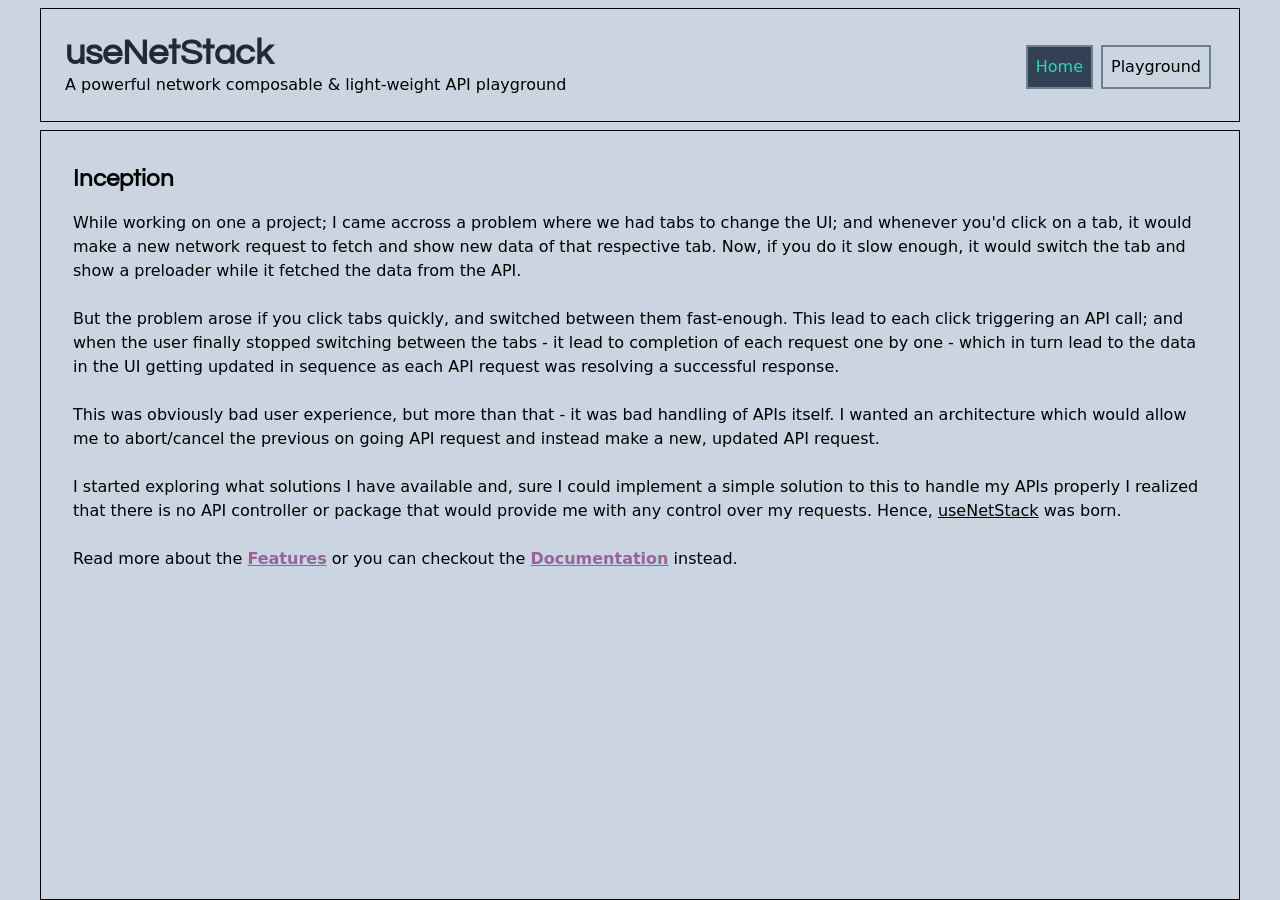
<file: index.html>
<!DOCTYPE html><html  data-capo=""><head><meta charset="utf-8">
<meta name="viewport" content="width=device-width, initial-scale=1">
<style>@import url("https://fonts.googleapis.com/css2?family=Press+Start+2P&family=Questrial&display=swap");.header-text-regular{font-weight:400}.header-text-bold,.header-text-regular{font-family:Questrial,sans-serif;font-style:normal}.header-text-bold{font-weight:800}</style>
<style>*,:after,:before{--tw-border-spacing-x:0;--tw-border-spacing-y:0;--tw-translate-x:0;--tw-translate-y:0;--tw-rotate:0;--tw-skew-x:0;--tw-skew-y:0;--tw-scale-x:1;--tw-scale-y:1;--tw-pan-x: ;--tw-pan-y: ;--tw-pinch-zoom: ;--tw-scroll-snap-strictness:proximity;--tw-gradient-from-position: ;--tw-gradient-via-position: ;--tw-gradient-to-position: ;--tw-ordinal: ;--tw-slashed-zero: ;--tw-numeric-figure: ;--tw-numeric-spacing: ;--tw-numeric-fraction: ;--tw-ring-inset: ;--tw-ring-offset-width:0px;--tw-ring-offset-color:#fff;--tw-ring-color:rgba(59,130,246,.5);--tw-ring-offset-shadow:0 0 #0000;--tw-ring-shadow:0 0 #0000;--tw-shadow:0 0 #0000;--tw-shadow-colored:0 0 #0000;--tw-blur: ;--tw-brightness: ;--tw-contrast: ;--tw-grayscale: ;--tw-hue-rotate: ;--tw-invert: ;--tw-saturate: ;--tw-sepia: ;--tw-drop-shadow: ;--tw-backdrop-blur: ;--tw-backdrop-brightness: ;--tw-backdrop-contrast: ;--tw-backdrop-grayscale: ;--tw-backdrop-hue-rotate: ;--tw-backdrop-invert: ;--tw-backdrop-opacity: ;--tw-backdrop-saturate: ;--tw-backdrop-sepia: ;--tw-contain-size: ;--tw-contain-layout: ;--tw-contain-paint: ;--tw-contain-style: }::backdrop{--tw-border-spacing-x:0;--tw-border-spacing-y:0;--tw-translate-x:0;--tw-translate-y:0;--tw-rotate:0;--tw-skew-x:0;--tw-skew-y:0;--tw-scale-x:1;--tw-scale-y:1;--tw-pan-x: ;--tw-pan-y: ;--tw-pinch-zoom: ;--tw-scroll-snap-strictness:proximity;--tw-gradient-from-position: ;--tw-gradient-via-position: ;--tw-gradient-to-position: ;--tw-ordinal: ;--tw-slashed-zero: ;--tw-numeric-figure: ;--tw-numeric-spacing: ;--tw-numeric-fraction: ;--tw-ring-inset: ;--tw-ring-offset-width:0px;--tw-ring-offset-color:#fff;--tw-ring-color:rgba(59,130,246,.5);--tw-ring-offset-shadow:0 0 #0000;--tw-ring-shadow:0 0 #0000;--tw-shadow:0 0 #0000;--tw-shadow-colored:0 0 #0000;--tw-blur: ;--tw-brightness: ;--tw-contrast: ;--tw-grayscale: ;--tw-hue-rotate: ;--tw-invert: ;--tw-saturate: ;--tw-sepia: ;--tw-drop-shadow: ;--tw-backdrop-blur: ;--tw-backdrop-brightness: ;--tw-backdrop-contrast: ;--tw-backdrop-grayscale: ;--tw-backdrop-hue-rotate: ;--tw-backdrop-invert: ;--tw-backdrop-opacity: ;--tw-backdrop-saturate: ;--tw-backdrop-sepia: ;--tw-contain-size: ;--tw-contain-layout: ;--tw-contain-paint: ;--tw-contain-style: }/*! tailwindcss v3.4.15 | MIT License | https://tailwindcss.com*/*,:after,:before{border:0 solid #e5e7eb;box-sizing:border-box}:after,:before{--tw-content:""}:host,html{line-height:1.5;-webkit-text-size-adjust:100%;font-family:ui-sans-serif,system-ui,sans-serif,Apple Color Emoji,Segoe UI Emoji,Segoe UI Symbol,Noto Color Emoji;font-feature-settings:normal;font-variation-settings:normal;-moz-tab-size:4;-o-tab-size:4;tab-size:4;-webkit-tap-highlight-color:transparent}body{line-height:inherit;margin:0}hr{border-top-width:1px;color:inherit;height:0}abbr:where([title]){-webkit-text-decoration:underline dotted;text-decoration:underline dotted}h1,h2,h3,h4,h5,h6{font-size:inherit;font-weight:inherit}a{color:inherit;text-decoration:inherit}b,strong{font-weight:bolder}code,kbd,pre,samp{font-family:ui-monospace,SFMono-Regular,Menlo,Monaco,Consolas,Liberation Mono,Courier New,monospace;font-feature-settings:normal;font-size:1em;font-variation-settings:normal}small{font-size:80%}sub,sup{font-size:75%;line-height:0;position:relative;vertical-align:baseline}sub{bottom:-.25em}sup{top:-.5em}table{border-collapse:collapse;border-color:inherit;text-indent:0}button,input,optgroup,select,textarea{color:inherit;font-family:inherit;font-feature-settings:inherit;font-size:100%;font-variation-settings:inherit;font-weight:inherit;letter-spacing:inherit;line-height:inherit;margin:0;padding:0}button,select{text-transform:none}button,input:where([type=button]),input:where([type=reset]),input:where([type=submit]){-webkit-appearance:button;background-color:transparent;background-image:none}:-moz-focusring{outline:auto}:-moz-ui-invalid{box-shadow:none}progress{vertical-align:baseline}::-webkit-inner-spin-button,::-webkit-outer-spin-button{height:auto}[type=search]{-webkit-appearance:textfield;outline-offset:-2px}::-webkit-search-decoration{-webkit-appearance:none}::-webkit-file-upload-button{-webkit-appearance:button;font:inherit}summary{display:list-item}blockquote,dd,dl,figure,h1,h2,h3,h4,h5,h6,hr,p,pre{margin:0}fieldset{margin:0}fieldset,legend{padding:0}menu,ol,ul{list-style:none;margin:0;padding:0}dialog{padding:0}textarea{resize:vertical}input::-moz-placeholder,textarea::-moz-placeholder{color:#9ca3af;opacity:1}input::placeholder,textarea::placeholder{color:#9ca3af;opacity:1}[role=button],button{cursor:pointer}:disabled{cursor:default}audio,canvas,embed,iframe,img,object,svg,video{display:block;vertical-align:middle}img,video{height:auto;max-width:100%}[hidden]:where(:not([hidden=until-found])){display:none}.visible{visibility:visible}.absolute{position:absolute}.relative{position:relative}.inset-0{inset:0}.m-1{margin:.25rem}.m-2{margin:.5rem}.mx-auto{margin-left:auto;margin-right:auto}.my-2{margin-bottom:.5rem;margin-top:.5rem}.my-3{margin-bottom:.75rem;margin-top:.75rem}.my-4{margin-bottom:1rem;margin-top:1rem}.mt-2{margin-top:.5rem}.flex{display:flex}.hidden{display:none}.h-\[100vh\],.h-screen{height:100vh}.w-\[100vw\]{width:100vw}.flex-grow{flex-grow:1}.transform{transform:translate(var(--tw-translate-x),var(--tw-translate-y)) rotate(var(--tw-rotate)) skewX(var(--tw-skew-x)) skewY(var(--tw-skew-y)) scaleX(var(--tw-scale-x)) scaleY(var(--tw-scale-y))}.flex-row{flex-direction:row}.flex-col{flex-direction:column}.items-center{align-items:center}.justify-end{justify-content:flex-end}.justify-between{justify-content:space-between}.justify-around{justify-content:space-around}.overflow-hidden{overflow:hidden}.overflow-y-scroll{overflow-y:scroll}.border{border-width:1px}.bg-slate-300{--tw-bg-opacity:1;background-color:rgb(203 213 225/var(--tw-bg-opacity,1))}.bg-slate-700{--tw-bg-opacity:1;background-color:rgb(51 65 85/var(--tw-bg-opacity,1))}.p-2{padding:.5rem}.p-4{padding:1rem}.px-10{padding-left:2.5rem;padding-right:2.5rem}.px-2{padding-left:.5rem;padding-right:.5rem}.py-2{padding-bottom:.5rem;padding-top:.5rem}.py-4{padding-bottom:1rem;padding-top:1rem}.text-center{text-align:center}.text-2xl{font-size:1.5rem;line-height:2rem}.text-3xl{font-size:1.875rem;line-height:2.25rem}.text-4xl{font-size:2.25rem;line-height:2.5rem}.text-xl{font-size:1.25rem;line-height:1.75rem}.font-bold{font-weight:700}.text-gray-800{--tw-text-opacity:1;color:rgb(31 41 55/var(--tw-text-opacity,1))}.text-green-500{--tw-text-opacity:1;color:rgb(34 197 94/var(--tw-text-opacity,1))}.text-teal-400{--tw-text-opacity:1;color:rgb(45 212 191/var(--tw-text-opacity,1))}.underline{text-decoration-line:underline}.transition{transition-duration:.15s;transition-property:color,background-color,border-color,text-decoration-color,fill,stroke,opacity,box-shadow,transform,filter,-webkit-backdrop-filter;transition-property:color,background-color,border-color,text-decoration-color,fill,stroke,opacity,box-shadow,transform,filter,backdrop-filter;transition-property:color,background-color,border-color,text-decoration-color,fill,stroke,opacity,box-shadow,transform,filter,backdrop-filter,-webkit-backdrop-filter;transition-timing-function:cubic-bezier(.4,0,.2,1)}.box{border-width:2px;margin-top:.5rem;--tw-border-opacity:1;border-color:rgb(148 163 184/var(--tw-border-opacity,1))}</style>
<style>.slide-enter-active,.slide-leave-active{transition:transform .5s cubic-bezier(.4,0,.2,1)}.slide-enter{transform:translateX(100%)}.slide-leave-to{transform:translateX(-100%)}.absolute{position:absolute}a{color:#966596;font-weight:600;text-decoration:underline}.button{border:2px solid #708090;cursor:pointer;overflow:hidden;position:relative;transition:color .3s cubic-bezier(.075,.82,.165,1);z-index:1}.button:before{background-color:#708090;content:"";height:100%;left:-100%;position:absolute;top:0;transition:left .5s cubic-bezier(.075,.82,.165,1);width:100%;z-index:0}.button:hover{color:#fff}.button:hover:before{left:0}.button span{position:relative;z-index:2}.button:after{background-color:#343b42;border-radius:50%;content:"";height:0;left:50%;opacity:0;position:absolute;top:50%;transform:translate(-50%,-50%);transition:width .3s ease,height .3s ease,opacity .4s ease;width:0;z-index:1}.button:active:after{height:200%;opacity:1;transition:width .1s ease,height .3s ease,opacity .4s ease;width:200%}</style>
<link rel="stylesheet" href="/_nuxt/playground.C6ZAaHZb.css" crossorigin>
<link rel="modulepreload" crossorigin href="/_payload.js?c3022853-2d2e-43c6-93b1-2b04b8919fe2">
<link rel="modulepreload" as="script" crossorigin href="/_nuxt/4Le3MqYI.js">
<link rel="modulepreload" as="script" crossorigin href="/_nuxt/DKPDM1--.js">
<link rel="modulepreload" as="script" crossorigin href="/_nuxt/i662Mwaw.js">
<link rel="prefetch" as="style" crossorigin href="/_nuxt/useStudio.Tc7-ghOt.css">
<link rel="prefetch" as="script" crossorigin href="/_nuxt/CNNlyvVh.js">
<link rel="prefetch" as="script" crossorigin href="/_nuxt/DYVjhqC0.js">
<link rel="prefetch" as="script" crossorigin href="/_nuxt/Dq77ctFz.js">
<link rel="prefetch" as="script" crossorigin href="/_nuxt/ComjfPp5.js">
<link rel="prefetch" as="script" crossorigin href="/_nuxt/a7t4FtEO.js">
<link rel="prefetch" as="script" crossorigin href="/_nuxt/CcmR72c6.js">
<link rel="prefetch" as="script" crossorigin href="/_nuxt/BHF04Xbj.js"></head><body><div id="__nuxt"><div class="bg-slate-300 h-[100vh] w-[100vw] px-10"><div class="flex flex-col h-screen"><div class="box"><div class="flex flex-row justify-between items-center"><div class="logo p-4"><p class="text-4xl header-text-bold text-gray-800">useNetStack</p><p>A powerful network composable &amp; light-weight API playground</p></div><div class="menu p-4"><ul class="flex flex-row"><!--[--><div><div class="box button p-4 m-1 text-teal-400 bg-slate-700"><span>Home</span></div></div><div><div class="box button p-4 m-1"><span>Playground</span></div></div><!--]--></ul></div></div></div><div class="relative flex-grow overflow-hidden"><div class="box absolute inset-0 overflow-y-scroll"><div class="p-4"><p class="header-text-bold text-2xl p-2"> Inception </p><p class="px-2 py-2"> While working on one a project; I came accross a problem where we had tabs to change the UI; and whenever you&#39;d click on a tab, it would make a new network request to fetch and show new data of that respective tab. Now, if you do it slow enough, it would switch the tab and show a preloader while it fetched the data from the API. <br><br> But the problem arose if you click tabs quickly, and switched between them fast-enough. This lead to each click triggering an API call; and when the user finally stopped switching between the tabs - it lead to completion of each request one by one - which in turn lead to the data in the UI getting updated in sequence as each API request was resolving a successful response. <br><br> This was obviously bad user experience, but more than that - it was bad handling of APIs itself. I wanted an architecture which would allow me to abort/cancel the previous on going API request and instead make a new, updated API request. <br><br> I started exploring what solutions I have available and, sure I could implement a simple solution to this to handle my APIs properly I realized that there is no API controller or package that would provide me with any control over my requests. Hence, <u>useNetStack</u> was born. <br><br> Read more about the <a href="/features">Features</a> or you can checkout the <a href="/documentation">Documentation</a> instead. </p></div></div></div></div></div></div><div id="teleports"></div><script type="module">import p from "/_payload.js?c3022853-2d2e-43c6-93b1-2b04b8919fe2";window.__NUXT__={...p,...((function(a,b,c,d,e,f,g,h,i,j,k,l,m,n,o,p,q,r,s,t,u,v,w,x,y,z,A,B){return {state:{},once:new Set([]),_errors:{},serverRendered:b,path:d,pinia:{},prerenderedAt:1732478359542,config:{public:{mdc:{components:{prose:b,map:{p:e,a:f,blockquote:g,"code-inline":h,code:i,em:j,h1:k,h2:l,h3:m,h4:n,h5:o,h6:p,hr:q,img:r,ul:s,ol:t,li:u,strong:v,table:w,thead:x,tbody:y,td:z,th:A,tr:B}},headings:{anchorLinks:{h1:a,h2:b,h3:b,h4:b,h5:a,h6:a}}},content:{locales:[],defaultLocale:c,integrity:1732478345948,experimental:{stripQueryParameters:a,advanceQuery:a,clientDB:a},respectPathCase:a,api:{baseURL:"\u002Fapi\u002F_content"},navigation:{fields:[]},tags:{p:e,a:f,blockquote:g,"code-inline":h,code:i,em:j,h1:k,h2:l,h3:m,h4:n,h5:o,h6:p,hr:q,img:r,ul:s,ol:t,li:u,strong:v,table:w,thead:x,tbody:y,td:z,th:A,tr:B},highlight:a,wsUrl:c,documentDriven:a,host:c,trailingSlash:a,search:c,contentHead:b,anchorLinks:{depth:4,exclude:[1]}},studio:{apiURL:"https:\u002F\u002Fapi.nuxt.studio",iframeMessagingAllowedOrigins:c}},app:{baseURL:d,buildId:"c3022853-2d2e-43c6-93b1-2b04b8919fe2",buildAssetsDir:"\u002F_nuxt\u002F",cdnURL:c}}}}(false,true,"","\u002F","prose-p","prose-a","prose-blockquote","prose-code-inline","ProseCodeInline","prose-em","prose-h1","prose-h2","prose-h3","prose-h4","prose-h5","prose-h6","prose-hr","prose-img","prose-ul","prose-ol","prose-li","prose-strong","prose-table","prose-thead","prose-tbody","prose-td","prose-th","prose-tr")))}</script>
<script type="module" src="/_nuxt/4Le3MqYI.js" crossorigin></script></body></html>
</file>
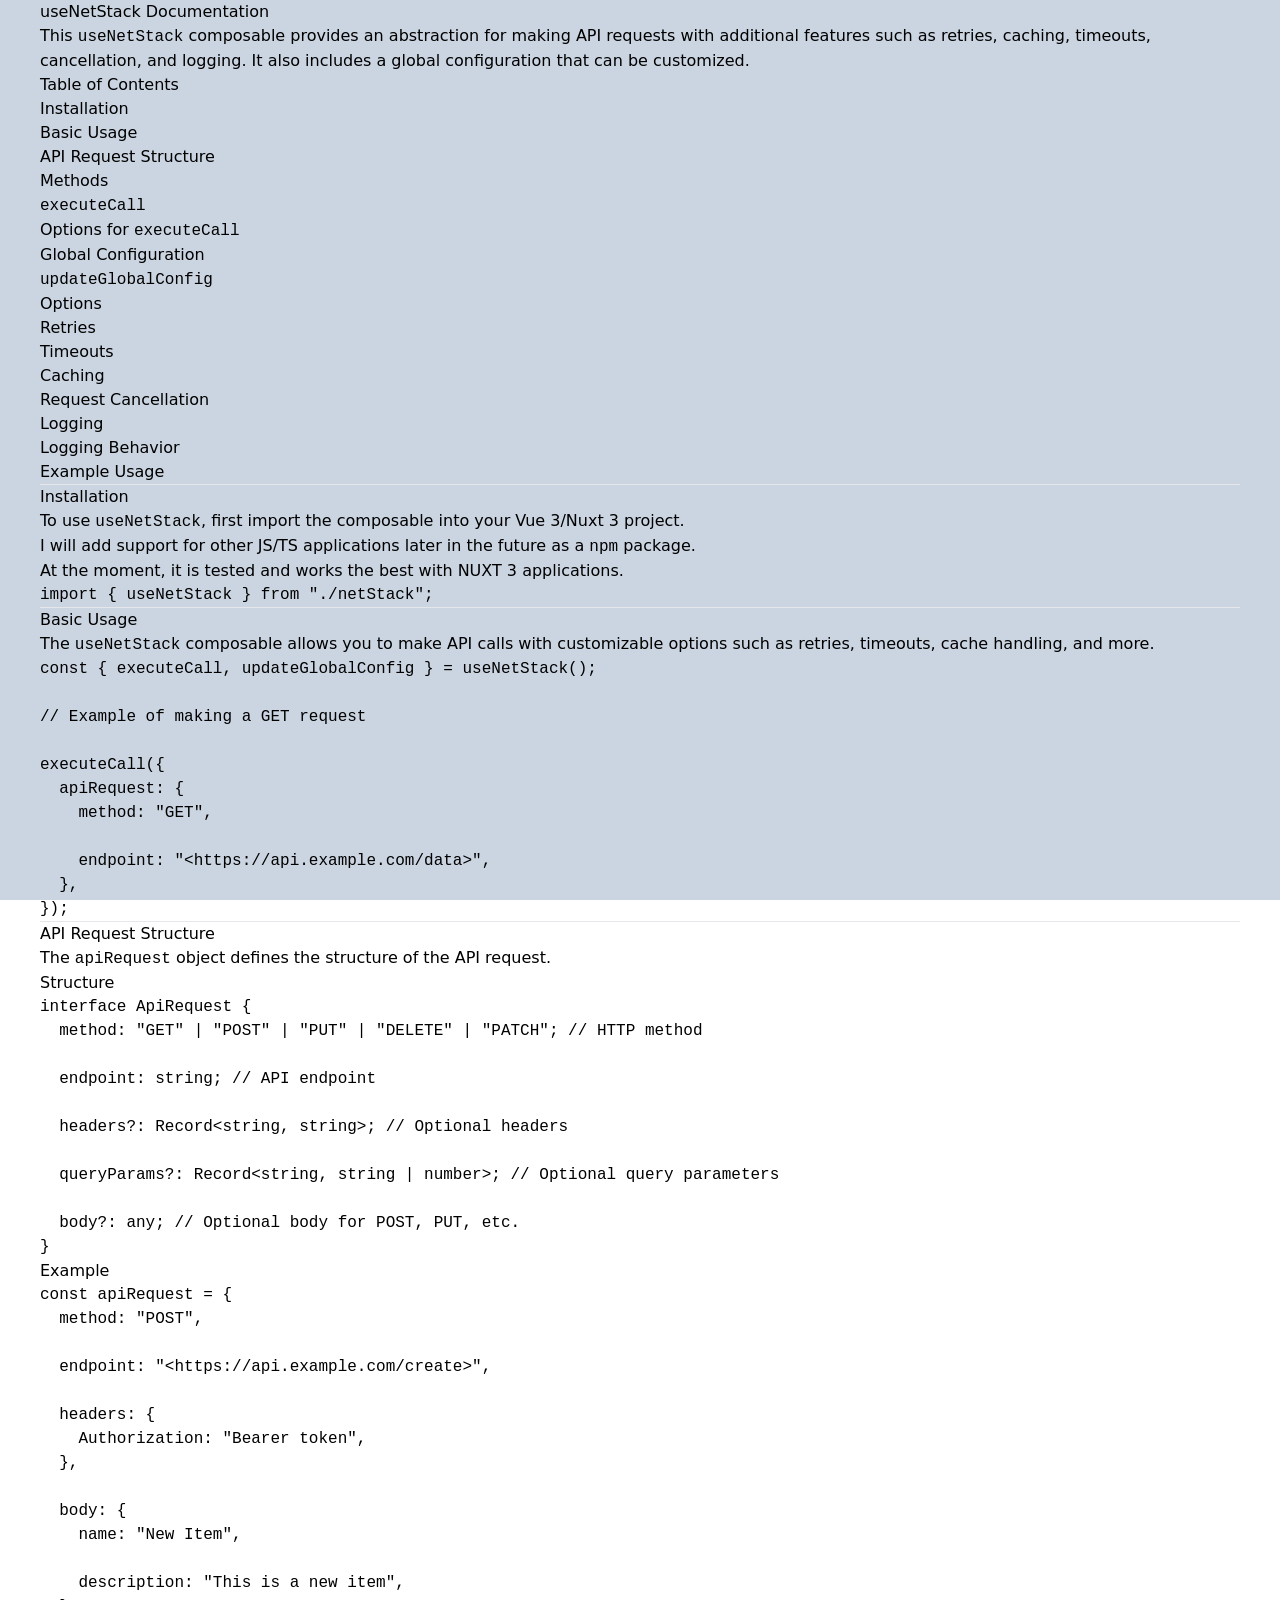
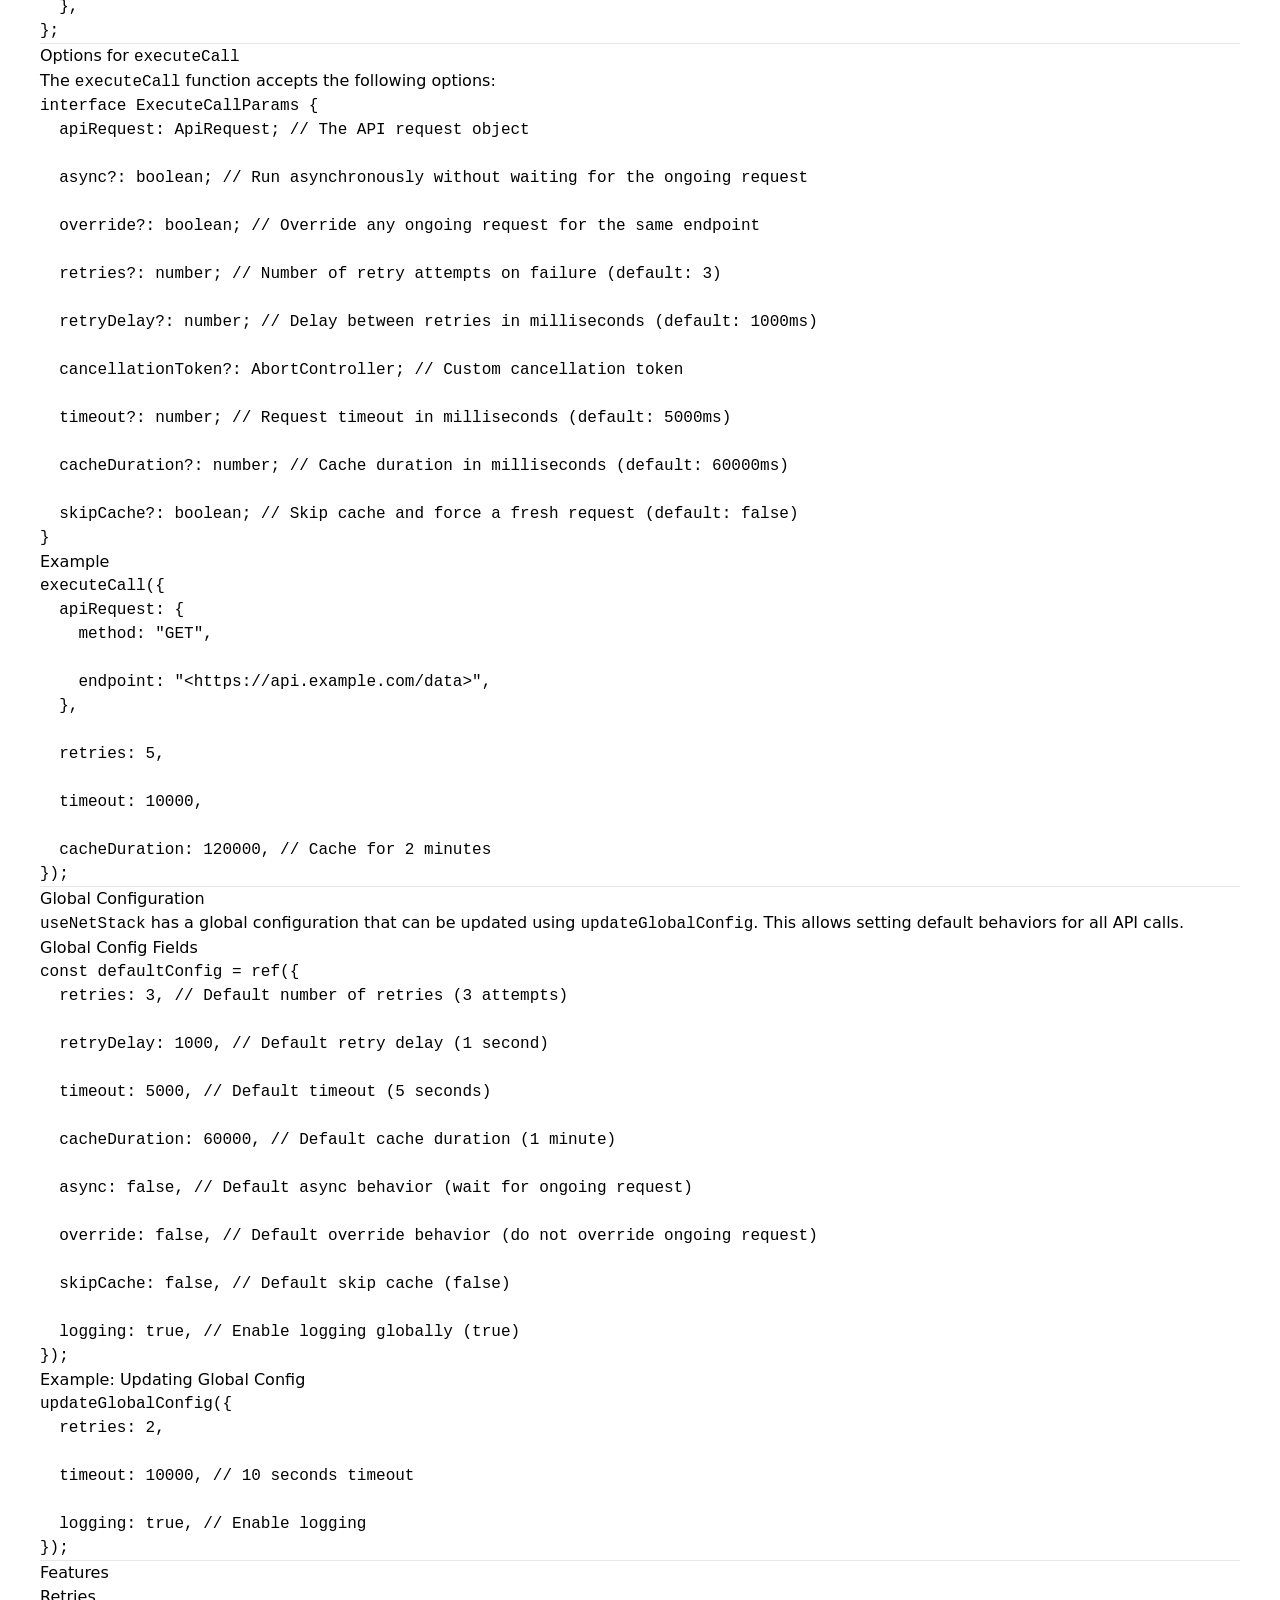
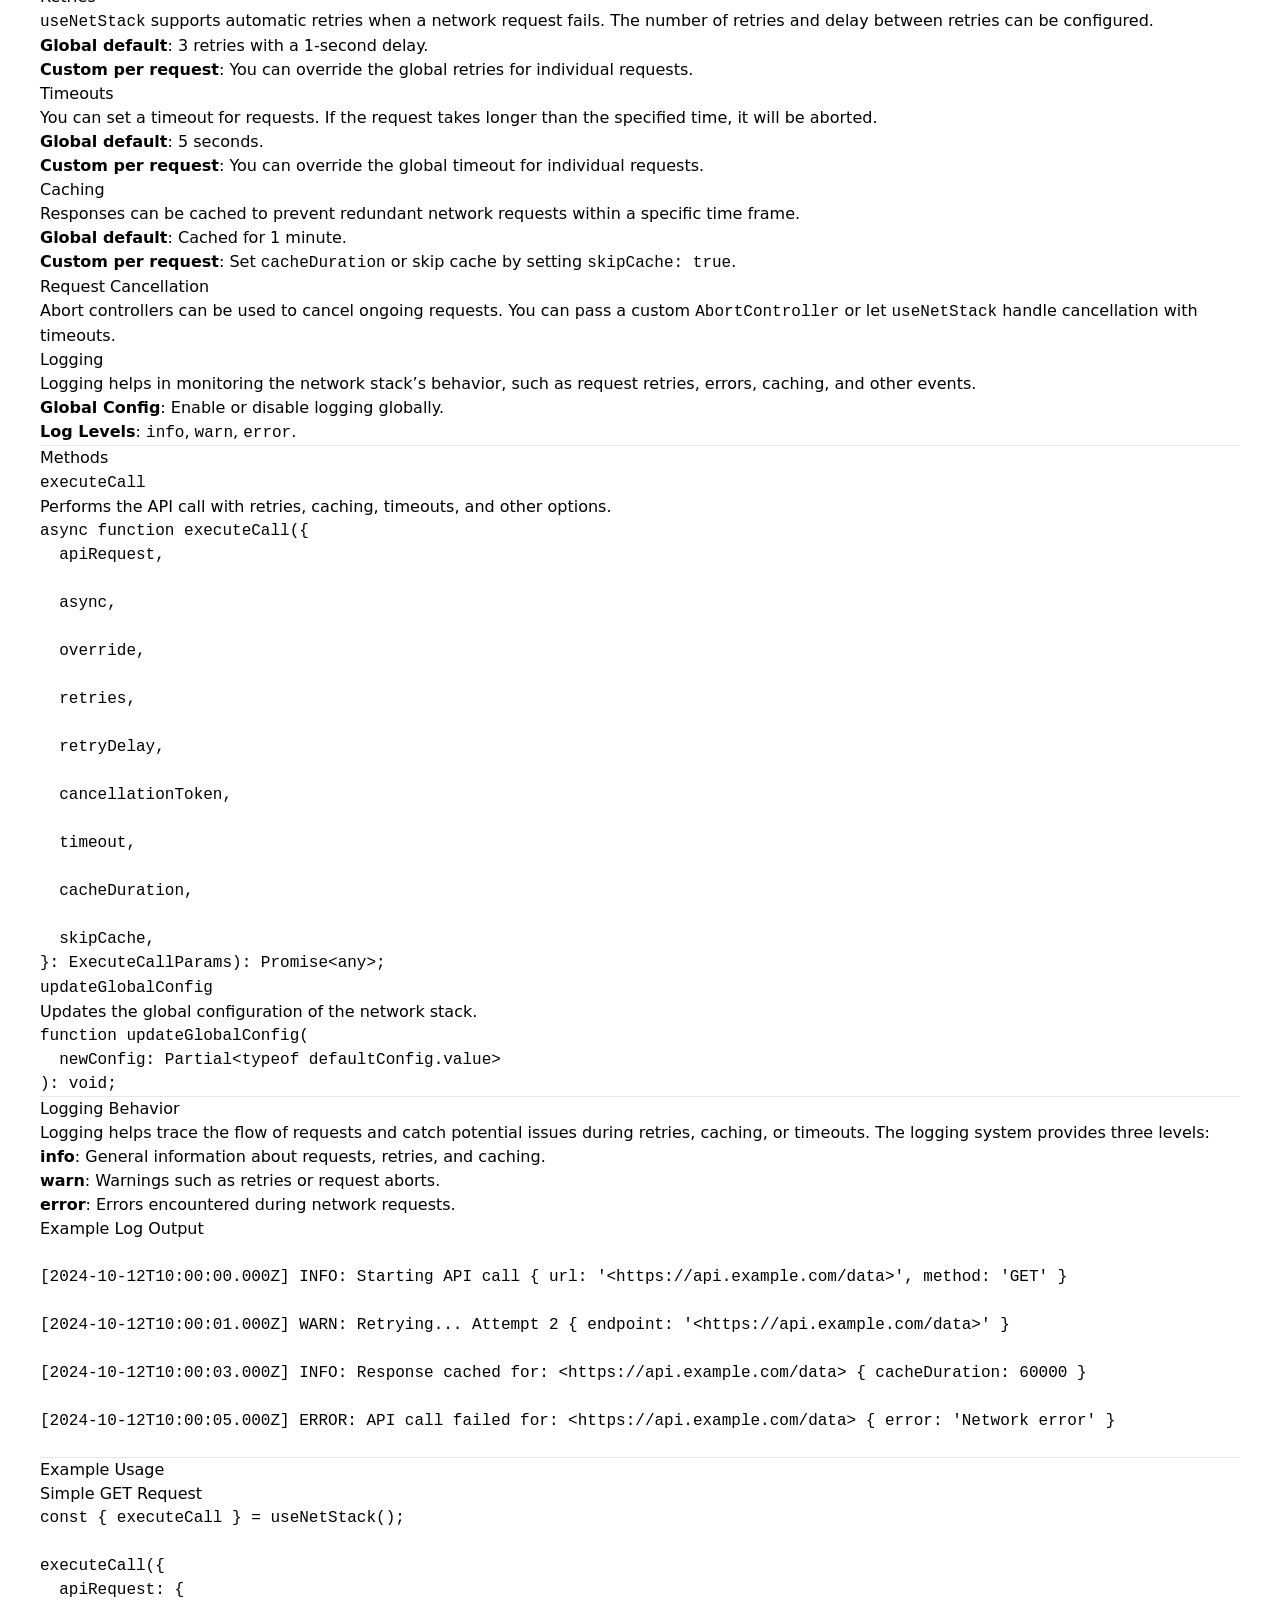
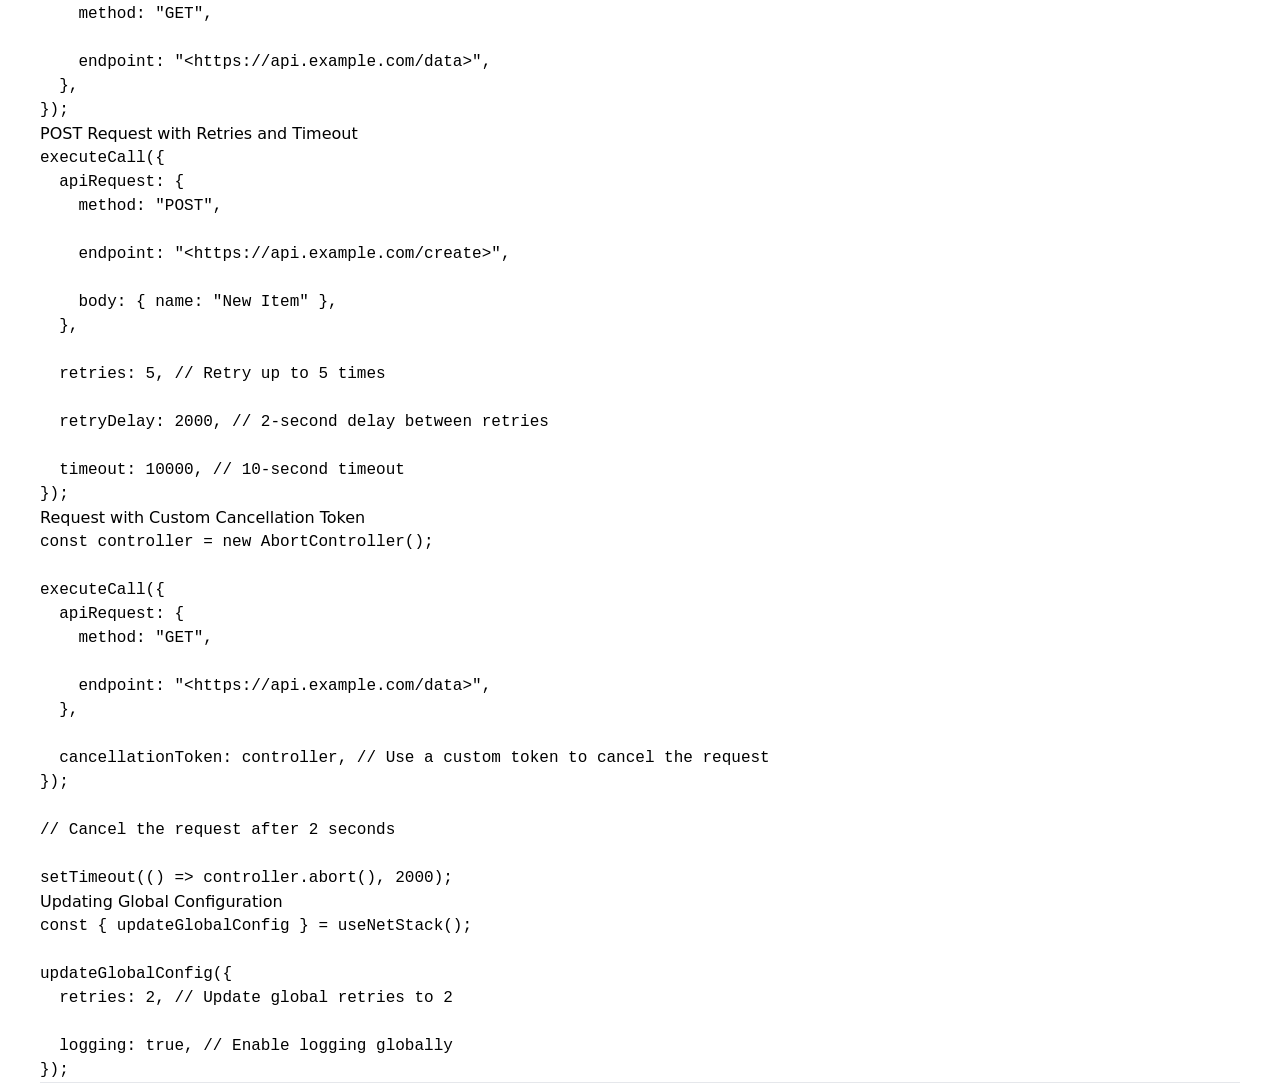
<file: documentation/index.html>
<!DOCTYPE html><html  data-capo=""><head><meta charset="utf-8">
<meta name="viewport" content="width=device-width, initial-scale=1">
<title>useNetStack Documentation</title>
<style>@import url("https://fonts.googleapis.com/css2?family=Press+Start+2P&family=Questrial&display=swap");.header-text-regular{font-weight:400}.header-text-bold,.header-text-regular{font-family:Questrial,sans-serif;font-style:normal}.header-text-bold{font-weight:800}</style>
<style>*,:after,:before{--tw-border-spacing-x:0;--tw-border-spacing-y:0;--tw-translate-x:0;--tw-translate-y:0;--tw-rotate:0;--tw-skew-x:0;--tw-skew-y:0;--tw-scale-x:1;--tw-scale-y:1;--tw-pan-x: ;--tw-pan-y: ;--tw-pinch-zoom: ;--tw-scroll-snap-strictness:proximity;--tw-gradient-from-position: ;--tw-gradient-via-position: ;--tw-gradient-to-position: ;--tw-ordinal: ;--tw-slashed-zero: ;--tw-numeric-figure: ;--tw-numeric-spacing: ;--tw-numeric-fraction: ;--tw-ring-inset: ;--tw-ring-offset-width:0px;--tw-ring-offset-color:#fff;--tw-ring-color:rgba(59,130,246,.5);--tw-ring-offset-shadow:0 0 #0000;--tw-ring-shadow:0 0 #0000;--tw-shadow:0 0 #0000;--tw-shadow-colored:0 0 #0000;--tw-blur: ;--tw-brightness: ;--tw-contrast: ;--tw-grayscale: ;--tw-hue-rotate: ;--tw-invert: ;--tw-saturate: ;--tw-sepia: ;--tw-drop-shadow: ;--tw-backdrop-blur: ;--tw-backdrop-brightness: ;--tw-backdrop-contrast: ;--tw-backdrop-grayscale: ;--tw-backdrop-hue-rotate: ;--tw-backdrop-invert: ;--tw-backdrop-opacity: ;--tw-backdrop-saturate: ;--tw-backdrop-sepia: ;--tw-contain-size: ;--tw-contain-layout: ;--tw-contain-paint: ;--tw-contain-style: }::backdrop{--tw-border-spacing-x:0;--tw-border-spacing-y:0;--tw-translate-x:0;--tw-translate-y:0;--tw-rotate:0;--tw-skew-x:0;--tw-skew-y:0;--tw-scale-x:1;--tw-scale-y:1;--tw-pan-x: ;--tw-pan-y: ;--tw-pinch-zoom: ;--tw-scroll-snap-strictness:proximity;--tw-gradient-from-position: ;--tw-gradient-via-position: ;--tw-gradient-to-position: ;--tw-ordinal: ;--tw-slashed-zero: ;--tw-numeric-figure: ;--tw-numeric-spacing: ;--tw-numeric-fraction: ;--tw-ring-inset: ;--tw-ring-offset-width:0px;--tw-ring-offset-color:#fff;--tw-ring-color:rgba(59,130,246,.5);--tw-ring-offset-shadow:0 0 #0000;--tw-ring-shadow:0 0 #0000;--tw-shadow:0 0 #0000;--tw-shadow-colored:0 0 #0000;--tw-blur: ;--tw-brightness: ;--tw-contrast: ;--tw-grayscale: ;--tw-hue-rotate: ;--tw-invert: ;--tw-saturate: ;--tw-sepia: ;--tw-drop-shadow: ;--tw-backdrop-blur: ;--tw-backdrop-brightness: ;--tw-backdrop-contrast: ;--tw-backdrop-grayscale: ;--tw-backdrop-hue-rotate: ;--tw-backdrop-invert: ;--tw-backdrop-opacity: ;--tw-backdrop-saturate: ;--tw-backdrop-sepia: ;--tw-contain-size: ;--tw-contain-layout: ;--tw-contain-paint: ;--tw-contain-style: }/*! tailwindcss v3.4.15 | MIT License | https://tailwindcss.com*/*,:after,:before{border:0 solid #e5e7eb;box-sizing:border-box}:after,:before{--tw-content:""}:host,html{line-height:1.5;-webkit-text-size-adjust:100%;font-family:ui-sans-serif,system-ui,sans-serif,Apple Color Emoji,Segoe UI Emoji,Segoe UI Symbol,Noto Color Emoji;font-feature-settings:normal;font-variation-settings:normal;-moz-tab-size:4;-o-tab-size:4;tab-size:4;-webkit-tap-highlight-color:transparent}body{line-height:inherit;margin:0}hr{border-top-width:1px;color:inherit;height:0}abbr:where([title]){-webkit-text-decoration:underline dotted;text-decoration:underline dotted}h1,h2,h3,h4,h5,h6{font-size:inherit;font-weight:inherit}a{color:inherit;text-decoration:inherit}b,strong{font-weight:bolder}code,kbd,pre,samp{font-family:ui-monospace,SFMono-Regular,Menlo,Monaco,Consolas,Liberation Mono,Courier New,monospace;font-feature-settings:normal;font-size:1em;font-variation-settings:normal}small{font-size:80%}sub,sup{font-size:75%;line-height:0;position:relative;vertical-align:baseline}sub{bottom:-.25em}sup{top:-.5em}table{border-collapse:collapse;border-color:inherit;text-indent:0}button,input,optgroup,select,textarea{color:inherit;font-family:inherit;font-feature-settings:inherit;font-size:100%;font-variation-settings:inherit;font-weight:inherit;letter-spacing:inherit;line-height:inherit;margin:0;padding:0}button,select{text-transform:none}button,input:where([type=button]),input:where([type=reset]),input:where([type=submit]){-webkit-appearance:button;background-color:transparent;background-image:none}:-moz-focusring{outline:auto}:-moz-ui-invalid{box-shadow:none}progress{vertical-align:baseline}::-webkit-inner-spin-button,::-webkit-outer-spin-button{height:auto}[type=search]{-webkit-appearance:textfield;outline-offset:-2px}::-webkit-search-decoration{-webkit-appearance:none}::-webkit-file-upload-button{-webkit-appearance:button;font:inherit}summary{display:list-item}blockquote,dd,dl,figure,h1,h2,h3,h4,h5,h6,hr,p,pre{margin:0}fieldset{margin:0}fieldset,legend{padding:0}menu,ol,ul{list-style:none;margin:0;padding:0}dialog{padding:0}textarea{resize:vertical}input::-moz-placeholder,textarea::-moz-placeholder{color:#9ca3af;opacity:1}input::placeholder,textarea::placeholder{color:#9ca3af;opacity:1}[role=button],button{cursor:pointer}:disabled{cursor:default}audio,canvas,embed,iframe,img,object,svg,video{display:block;vertical-align:middle}img,video{height:auto;max-width:100%}[hidden]:where(:not([hidden=until-found])){display:none}.visible{visibility:visible}.absolute{position:absolute}.relative{position:relative}.inset-0{inset:0}.m-1{margin:.25rem}.m-2{margin:.5rem}.mx-auto{margin-left:auto;margin-right:auto}.my-2{margin-bottom:.5rem;margin-top:.5rem}.my-3{margin-bottom:.75rem;margin-top:.75rem}.my-4{margin-bottom:1rem;margin-top:1rem}.mt-2{margin-top:.5rem}.flex{display:flex}.hidden{display:none}.h-\[100vh\],.h-screen{height:100vh}.w-\[100vw\]{width:100vw}.flex-grow{flex-grow:1}.transform{transform:translate(var(--tw-translate-x),var(--tw-translate-y)) rotate(var(--tw-rotate)) skewX(var(--tw-skew-x)) skewY(var(--tw-skew-y)) scaleX(var(--tw-scale-x)) scaleY(var(--tw-scale-y))}.flex-row{flex-direction:row}.flex-col{flex-direction:column}.items-center{align-items:center}.justify-end{justify-content:flex-end}.justify-between{justify-content:space-between}.justify-around{justify-content:space-around}.overflow-hidden{overflow:hidden}.overflow-y-scroll{overflow-y:scroll}.border{border-width:1px}.bg-slate-300{--tw-bg-opacity:1;background-color:rgb(203 213 225/var(--tw-bg-opacity,1))}.bg-slate-700{--tw-bg-opacity:1;background-color:rgb(51 65 85/var(--tw-bg-opacity,1))}.p-2{padding:.5rem}.p-4{padding:1rem}.px-10{padding-left:2.5rem;padding-right:2.5rem}.px-2{padding-left:.5rem;padding-right:.5rem}.py-2{padding-bottom:.5rem;padding-top:.5rem}.py-4{padding-bottom:1rem;padding-top:1rem}.text-center{text-align:center}.text-2xl{font-size:1.5rem;line-height:2rem}.text-3xl{font-size:1.875rem;line-height:2.25rem}.text-4xl{font-size:2.25rem;line-height:2.5rem}.text-xl{font-size:1.25rem;line-height:1.75rem}.font-bold{font-weight:700}.text-gray-800{--tw-text-opacity:1;color:rgb(31 41 55/var(--tw-text-opacity,1))}.text-green-500{--tw-text-opacity:1;color:rgb(34 197 94/var(--tw-text-opacity,1))}.text-teal-400{--tw-text-opacity:1;color:rgb(45 212 191/var(--tw-text-opacity,1))}.underline{text-decoration-line:underline}.transition{transition-duration:.15s;transition-property:color,background-color,border-color,text-decoration-color,fill,stroke,opacity,box-shadow,transform,filter,-webkit-backdrop-filter;transition-property:color,background-color,border-color,text-decoration-color,fill,stroke,opacity,box-shadow,transform,filter,backdrop-filter;transition-property:color,background-color,border-color,text-decoration-color,fill,stroke,opacity,box-shadow,transform,filter,backdrop-filter,-webkit-backdrop-filter;transition-timing-function:cubic-bezier(.4,0,.2,1)}.box{border-width:2px;margin-top:.5rem;--tw-border-opacity:1;border-color:rgb(148 163 184/var(--tw-border-opacity,1))}</style>
<style>pre code .line{display:block;min-height:1rem}</style>
<link rel="stylesheet" href="/_nuxt/ProsePre.B_fgAJq0.css" crossorigin>
<link rel="modulepreload" crossorigin href="/documentation/_payload.js?c3022853-2d2e-43c6-93b1-2b04b8919fe2">
<link rel="modulepreload" as="script" crossorigin href="/_nuxt/4Le3MqYI.js">
<link rel="modulepreload" as="script" crossorigin href="/_nuxt/C0YauKvu.js">
<link rel="modulepreload" as="script" crossorigin href="/_nuxt/h8kdQ7O0.js">
<link rel="modulepreload" as="script" crossorigin href="/_nuxt/cLtFlvl6.js">
<link rel="modulepreload" as="script" crossorigin href="/_nuxt/BZzvLFwf.js">
<link rel="modulepreload" as="script" crossorigin href="/_nuxt/C-v3KzvZ.js">
<link rel="modulepreload" as="script" crossorigin href="/_nuxt/CxYJgpPD.js">
<link rel="modulepreload" as="script" crossorigin href="/_nuxt/Dq77ctFz.js">
<link rel="modulepreload" as="script" crossorigin href="/_nuxt/ufJxZm_f.js">
<link rel="modulepreload" as="script" crossorigin href="/_nuxt/Cwe3v4o-.js">
<link rel="modulepreload" as="script" crossorigin href="/_nuxt/DYVjhqC0.js">
<link rel="modulepreload" as="script" crossorigin href="/_nuxt/CcmR72c6.js">
<link rel="modulepreload" as="script" crossorigin href="/_nuxt/Bq1H1Gj5.js">
<link rel="modulepreload" as="script" crossorigin href="/_nuxt/DJbBlV_F.js">
<link rel="modulepreload" as="script" crossorigin href="/_nuxt/DRvaCdeu.js">
<link rel="modulepreload" as="script" crossorigin href="/_nuxt/DoRmpYvs.js">
<link rel="modulepreload" as="script" crossorigin href="/_nuxt/BpQ-l4Z5.js">
<link rel="modulepreload" as="script" crossorigin href="/_nuxt/Dv0AbHYY.js">
<link rel="modulepreload" as="script" crossorigin href="/_nuxt/CsshIxlx.js">
<link rel="modulepreload" as="script" crossorigin href="/_nuxt/CwV4vh7m.js">
<link rel="modulepreload" as="script" crossorigin href="/_nuxt/a7t4FtEO.js">
<link rel="modulepreload" as="script" crossorigin href="/_nuxt/DMGLFR5Z.js">
<link rel="modulepreload" as="script" crossorigin href="/_nuxt/CRRDVPXS.js">
<link rel="modulepreload" as="script" crossorigin href="/_nuxt/TR09av1x.js">
<link rel="modulepreload" as="script" crossorigin href="/_nuxt/DZ0rUloS.js">
<link rel="modulepreload" as="script" crossorigin href="/_nuxt/BybjtbRM.js">
<link rel="modulepreload" as="script" crossorigin href="/_nuxt/Bd7QprEt.js">
<link rel="prefetch" as="style" crossorigin href="/_nuxt/useStudio.Tc7-ghOt.css">
<link rel="prefetch" as="script" crossorigin href="/_nuxt/CNNlyvVh.js">
<link rel="prefetch" as="script" crossorigin href="/_nuxt/ComjfPp5.js">
<link rel="prefetch" as="script" crossorigin href="/_nuxt/BHF04Xbj.js">
<meta property="og:title" content="useNetStack Documentation">
<meta name="description" content="This useNetStack composable provides an abstraction for making API requests with additional features such as retries, caching, timeouts, cancellation, and logging. It also includes a global configuration that can be customized.">
<meta property="og:description" content="This useNetStack composable provides an abstraction for making API requests with additional features such as retries, caching, timeouts, cancellation, and logging. It also includes a global configuration that can be customized."></head><body><div id="__nuxt"><div class="bg-slate-300 h-[100vh] w-[100vw] px-10"><main><!--[--><div><h1 id="usenetstack-documentation"><!--[-->useNetStack Documentation<!--]--></h1><p><!--[-->This <code class=""><!--[-->useNetStack<!--]--></code> composable provides an abstraction for making API requests with additional features such as retries, caching, timeouts, cancellation, and logging. It also includes a global configuration that can be customized.<!--]--></p><h2 id="table-of-contents"><a href="#table-of-contents"><!--[-->Table of Contents<!--]--></a></h2><ul><!--[--><li><!--[--><a aria-current="page" href="/documentation#installation" class="router-link-active router-link-exact-active"><!--[-->Installation<!--]--></a><!--]--></li><li><!--[--><a aria-current="page" href="/documentation#basic-usage" class="router-link-active router-link-exact-active"><!--[-->Basic Usage<!--]--></a><!--]--></li><li><!--[--><a aria-current="page" href="/documentation#api-request-structure" class="router-link-active router-link-exact-active"><!--[-->API Request Structure<!--]--></a><ul><!--[--><li><!--[--><a aria-current="page" href="/documentation#methods" class="router-link-active router-link-exact-active"><!--[-->Methods<!--]--></a><!--]--></li><!--]--></ul><!--]--></li><li><!--[--><a aria-current="page" href="/documentation#executecall" class="router-link-active router-link-exact-active"><!--[--><code class=""><!--[-->executeCall<!--]--></code><!--]--></a><ul><!--[--><li><!--[--><a aria-current="page" href="/documentation#options-for-executecall" class="router-link-active router-link-exact-active"><!--[-->Options for <code class=""><!--[-->executeCall<!--]--></code><!--]--></a><!--]--></li><!--]--></ul><!--]--></li><li><!--[--><a aria-current="page" href="/documentation#global-configuration" class="router-link-active router-link-exact-active"><!--[-->Global Configuration<!--]--></a><ul><!--[--><li><!--[--><a aria-current="page" href="/documentation#updateglobalconfig" class="router-link-active router-link-exact-active"><!--[--><code class=""><!--[-->updateGlobalConfig<!--]--></code><!--]--></a><!--]--></li><!--]--></ul><!--]--></li><li><!--[--><a aria-current="page" href="/documentation#features" class="router-link-active router-link-exact-active"><!--[-->Options<!--]--></a><ul><!--[--><li><!--[--><a aria-current="page" href="/documentation#retries" class="router-link-active router-link-exact-active"><!--[-->Retries<!--]--></a><!--]--></li><li><!--[--><a aria-current="page" href="/documentation#timeouts" class="router-link-active router-link-exact-active"><!--[-->Timeouts<!--]--></a><!--]--></li><li><!--[--><a aria-current="page" href="/documentation#caching" class="router-link-active router-link-exact-active"><!--[-->Caching<!--]--></a><!--]--></li><li><!--[--><a aria-current="page" href="/documentation#request-cancellation" class="router-link-active router-link-exact-active"><!--[-->Request Cancellation<!--]--></a><!--]--></li><li><!--[--><a aria-current="page" href="/documentation#logging" class="router-link-active router-link-exact-active"><!--[-->Logging<!--]--></a><ul><!--[--><li><!--[--><a aria-current="page" href="/documentation#logging-behavior" class="router-link-active router-link-exact-active"><!--[-->Logging Behavior<!--]--></a><!--]--></li><!--]--></ul><!--]--></li><!--]--></ul><!--]--></li><li><!--[--><a aria-current="page" href="/documentation#example-usage" class="router-link-active router-link-exact-active"><!--[-->Example Usage<!--]--></a><!--]--></li><!--]--></ul><hr><h2 id="installation"><a href="#installation"><!--[-->Installation<!--]--></a></h2><p><!--[-->To use <code class=""><!--[-->useNetStack<!--]--></code>, first import the composable into your Vue 3/Nuxt 3 project.<!--]--></p><p><!--[-->I will add support for other JS/TS applications later in the future as a <code class=""><!--[-->npm<!--]--></code> package.<!--]--></p><p><!--[-->At the moment, it is tested and works the best with NUXT 3 applications.<!--]--></p><!--[--><pre class="language-ts" style=""><!--[--><code>import { useNetStack } from &quot;./netStack&quot;;
</code><!--]--></pre><!--]--><hr><h2 id="basic-usage"><a href="#basic-usage"><!--[-->Basic Usage<!--]--></a></h2><p><!--[-->The <code class=""><!--[-->useNetStack<!--]--></code> composable allows you to make API calls with customizable options such as retries, timeouts, cache handling, and more.<!--]--></p><!--[--><pre class="language-ts" style=""><!--[--><code>const { executeCall, updateGlobalConfig } = useNetStack();

// Example of making a GET request

executeCall({
  apiRequest: {
    method: &quot;GET&quot;,

    endpoint: &quot;&lt;https://api.example.com/data&gt;&quot;,
  },
});
</code><!--]--></pre><!--]--><hr><h2 id="api-request-structure"><a href="#api-request-structure"><!--[-->API Request Structure<!--]--></a></h2><p><!--[-->The <code class=""><!--[-->apiRequest<!--]--></code> object defines the structure of the API request.<!--]--></p><h3 id="structure"><a href="#structure"><!--[-->Structure<!--]--></a></h3><!--[--><pre class="language-ts" style=""><!--[--><code>interface ApiRequest {
  method: &quot;GET&quot; | &quot;POST&quot; | &quot;PUT&quot; | &quot;DELETE&quot; | &quot;PATCH&quot;; // HTTP method

  endpoint: string; // API endpoint

  headers?: Record&lt;string, string&gt;; // Optional headers

  queryParams?: Record&lt;string, string | number&gt;; // Optional query parameters

  body?: any; // Optional body for POST, PUT, etc.
}
</code><!--]--></pre><!--]--><h3 id="example"><a href="#example"><!--[-->Example<!--]--></a></h3><!--[--><pre class="language-ts" style=""><!--[--><code>const apiRequest = {
  method: &quot;POST&quot;,

  endpoint: &quot;&lt;https://api.example.com/create&gt;&quot;,

  headers: {
    Authorization: &quot;Bearer token&quot;,
  },

  body: {
    name: &quot;New Item&quot;,

    description: &quot;This is a new item&quot;,
  },
};
</code><!--]--></pre><!--]--><hr><h2 id="options-for-executecall"><a href="#options-for-executecall"><!--[-->Options for <code class=""><!--[-->executeCall<!--]--></code><!--]--></a></h2><p><!--[-->The <code class=""><!--[-->executeCall<!--]--></code> function accepts the following options:<!--]--></p><!--[--><pre class="language-ts" style=""><!--[--><code>interface ExecuteCallParams {
  apiRequest: ApiRequest; // The API request object

  async?: boolean; // Run asynchronously without waiting for the ongoing request

  override?: boolean; // Override any ongoing request for the same endpoint

  retries?: number; // Number of retry attempts on failure (default: 3)

  retryDelay?: number; // Delay between retries in milliseconds (default: 1000ms)

  cancellationToken?: AbortController; // Custom cancellation token

  timeout?: number; // Request timeout in milliseconds (default: 5000ms)

  cacheDuration?: number; // Cache duration in milliseconds (default: 60000ms)

  skipCache?: boolean; // Skip cache and force a fresh request (default: false)
}
</code><!--]--></pre><!--]--><h3 id="example-1"><a href="#example-1"><!--[-->Example<!--]--></a></h3><!--[--><pre class="language-ts" style=""><!--[--><code>executeCall({
  apiRequest: {
    method: &quot;GET&quot;,

    endpoint: &quot;&lt;https://api.example.com/data&gt;&quot;,
  },

  retries: 5,

  timeout: 10000,

  cacheDuration: 120000, // Cache for 2 minutes
});
</code><!--]--></pre><!--]--><hr><h2 id="global-configuration"><a href="#global-configuration"><!--[-->Global Configuration<!--]--></a></h2><p><!--[--><code class=""><!--[-->useNetStack<!--]--></code> has a global configuration that can be updated using <code class=""><!--[-->updateGlobalConfig<!--]--></code>. This allows setting default behaviors for all API calls.<!--]--></p><h3 id="global-config-fields"><a href="#global-config-fields"><!--[-->Global Config Fields<!--]--></a></h3><!--[--><pre class="language-ts" style=""><!--[--><code>const defaultConfig = ref({
  retries: 3, // Default number of retries (3 attempts)

  retryDelay: 1000, // Default retry delay (1 second)

  timeout: 5000, // Default timeout (5 seconds)

  cacheDuration: 60000, // Default cache duration (1 minute)

  async: false, // Default async behavior (wait for ongoing request)

  override: false, // Default override behavior (do not override ongoing request)

  skipCache: false, // Default skip cache (false)

  logging: true, // Enable logging globally (true)
});
</code><!--]--></pre><!--]--><h3 id="example-updating-global-config"><a href="#example-updating-global-config"><!--[-->Example: Updating Global Config<!--]--></a></h3><!--[--><pre class="language-ts" style=""><!--[--><code>updateGlobalConfig({
  retries: 2,

  timeout: 10000, // 10 seconds timeout

  logging: true, // Enable logging
});
</code><!--]--></pre><!--]--><hr><h2 id="features"><a href="#features"><!--[-->Features<!--]--></a></h2><h3 id="retries"><a href="#retries"><!--[-->Retries<!--]--></a></h3><p><!--[--><code class=""><!--[-->useNetStack<!--]--></code> supports automatic retries when a network request fails. The number of retries and delay between retries can be configured.<!--]--></p><ul><!--[--><li><!--[--><strong><!--[-->Global default<!--]--></strong>: 3 retries with a 1-second delay.<!--]--></li><li><!--[--><strong><!--[-->Custom per request<!--]--></strong>: You can override the global retries for individual requests.<!--]--></li><!--]--></ul><h3 id="timeouts"><a href="#timeouts"><!--[-->Timeouts<!--]--></a></h3><p><!--[-->You can set a timeout for requests. If the request takes longer than the specified time, it will be aborted.<!--]--></p><ul><!--[--><li><!--[--><strong><!--[-->Global default<!--]--></strong>: 5 seconds.<!--]--></li><li><!--[--><strong><!--[-->Custom per request<!--]--></strong>: You can override the global timeout for individual requests.<!--]--></li><!--]--></ul><h3 id="caching"><a href="#caching"><!--[-->Caching<!--]--></a></h3><p><!--[-->Responses can be cached to prevent redundant network requests within a specific time frame.<!--]--></p><ul><!--[--><li><!--[--><strong><!--[-->Global default<!--]--></strong>: Cached for 1 minute.<!--]--></li><li><!--[--><strong><!--[-->Custom per request<!--]--></strong>: Set <code class=""><!--[-->cacheDuration<!--]--></code> or skip cache by setting <code class=""><!--[-->skipCache: true<!--]--></code>.<!--]--></li><!--]--></ul><h3 id="request-cancellation"><a href="#request-cancellation"><!--[-->Request Cancellation<!--]--></a></h3><p><!--[-->Abort controllers can be used to cancel ongoing requests. You can pass a custom <code class=""><!--[-->AbortController<!--]--></code> or let <code class=""><!--[-->useNetStack<!--]--></code> handle cancellation with timeouts.<!--]--></p><h3 id="logging"><a href="#logging"><!--[-->Logging<!--]--></a></h3><p><!--[-->Logging helps in monitoring the network stack’s behavior, such as request retries, errors, caching, and other events.<!--]--></p><ul><!--[--><li><!--[--><strong><!--[-->Global Config<!--]--></strong>: Enable or disable logging globally.<!--]--></li><li><!--[--><strong><!--[-->Log Levels<!--]--></strong>: <code class=""><!--[-->info<!--]--></code>, <code class=""><!--[-->warn<!--]--></code>, <code class=""><!--[-->error<!--]--></code>.<!--]--></li><!--]--></ul><hr><h2 id="methods"><a href="#methods"><!--[-->Methods<!--]--></a></h2><h3 id="executecall"><a href="#executecall"><!--[--><code class=""><!--[-->executeCall<!--]--></code><!--]--></a></h3><p><!--[-->Performs the API call with retries, caching, timeouts, and other options.<!--]--></p><!--[--><pre class="language-ts" style=""><!--[--><code>async function executeCall({
  apiRequest,

  async,

  override,

  retries,

  retryDelay,

  cancellationToken,

  timeout,

  cacheDuration,

  skipCache,
}: ExecuteCallParams): Promise&lt;any&gt;;
</code><!--]--></pre><!--]--><h3 id="updateglobalconfig"><a href="#updateglobalconfig"><!--[--><code class=""><!--[-->updateGlobalConfig<!--]--></code><!--]--></a></h3><p><!--[-->Updates the global configuration of the network stack.<!--]--></p><!--[--><pre class="language-ts" style=""><!--[--><code>function updateGlobalConfig(
  newConfig: Partial&lt;typeof defaultConfig.value&gt;
): void;
</code><!--]--></pre><!--]--><hr><h2 id="logging-behavior"><a href="#logging-behavior"><!--[-->Logging Behavior<!--]--></a></h2><p><!--[-->Logging helps trace the flow of requests and catch potential issues during retries, caching, or timeouts. The logging system provides three levels:<!--]--></p><ul><!--[--><li><!--[--><strong><!--[-->info<!--]--></strong>: General information about requests, retries, and caching.<!--]--></li><li><!--[--><strong><!--[-->warn<!--]--></strong>: Warnings such as retries or request aborts.<!--]--></li><li><!--[--><strong><!--[-->error<!--]--></strong>: Errors encountered during network requests.<!--]--></li><!--]--></ul><h3 id="example-log-output"><a href="#example-log-output"><!--[-->Example Log Output<!--]--></a></h3><!--[--><pre class="language-log" style=""><!--[--><code>
[2024-10-12T10:00:00.000Z] INFO: Starting API call { url: &#39;&lt;https://api.example.com/data&gt;&#39;, method: &#39;GET&#39; }

[2024-10-12T10:00:01.000Z] WARN: Retrying... Attempt 2 { endpoint: &#39;&lt;https://api.example.com/data&gt;&#39; }

[2024-10-12T10:00:03.000Z] INFO: Response cached for: &lt;https://api.example.com/data&gt; { cacheDuration: 60000 }

[2024-10-12T10:00:05.000Z] ERROR: API call failed for: &lt;https://api.example.com/data&gt; { error: &#39;Network error&#39; }

</code><!--]--></pre><!--]--><hr><h2 id="example-usage"><a href="#example-usage"><!--[-->Example Usage<!--]--></a></h2><h3 id="simple-get-request"><a href="#simple-get-request"><!--[-->Simple GET Request<!--]--></a></h3><!--[--><pre class="language-ts" style=""><!--[--><code>const { executeCall } = useNetStack();

executeCall({
  apiRequest: {
    method: &quot;GET&quot;,

    endpoint: &quot;&lt;https://api.example.com/data&gt;&quot;,
  },
});
</code><!--]--></pre><!--]--><h3 id="post-request-with-retries-and-timeout"><a href="#post-request-with-retries-and-timeout"><!--[-->POST Request with Retries and Timeout<!--]--></a></h3><!--[--><pre class="language-ts" style=""><!--[--><code>executeCall({
  apiRequest: {
    method: &quot;POST&quot;,

    endpoint: &quot;&lt;https://api.example.com/create&gt;&quot;,

    body: { name: &quot;New Item&quot; },
  },

  retries: 5, // Retry up to 5 times

  retryDelay: 2000, // 2-second delay between retries

  timeout: 10000, // 10-second timeout
});
</code><!--]--></pre><!--]--><h3 id="request-with-custom-cancellation-token"><a href="#request-with-custom-cancellation-token"><!--[-->Request with Custom Cancellation Token<!--]--></a></h3><!--[--><pre class="language-ts" style=""><!--[--><code>const controller = new AbortController();

executeCall({
  apiRequest: {
    method: &quot;GET&quot;,

    endpoint: &quot;&lt;https://api.example.com/data&gt;&quot;,
  },

  cancellationToken: controller, // Use a custom token to cancel the request
});

// Cancel the request after 2 seconds

setTimeout(() =&gt; controller.abort(), 2000);
</code><!--]--></pre><!--]--><h3 id="updating-global-configuration"><a href="#updating-global-configuration"><!--[-->Updating Global Configuration<!--]--></a></h3><!--[--><pre class="language-ts" style=""><!--[--><code>const { updateGlobalConfig } = useNetStack();

updateGlobalConfig({
  retries: 2, // Update global retries to 2

  logging: true, // Enable logging globally
});
</code><!--]--></pre><!--]--><hr></div><!--]--></main></div></div><div id="teleports"></div><script type="module">import p from "/documentation/_payload.js?c3022853-2d2e-43c6-93b1-2b04b8919fe2";window.__NUXT__={...p,...((function(a,b,c,d,e,f,g,h,i,j,k,l,m,n,o,p,q,r,s,t,u,v,w,x,y,z,A){return {state:{},once:new Set([]),_errors:{"content-query-DhJwYtMq0h":null},serverRendered:b,path:"\u002Fdocumentation",pinia:{},prerenderedAt:1732478359741,config:{public:{mdc:{components:{prose:b,map:{p:d,a:e,blockquote:f,"code-inline":g,code:h,em:i,h1:j,h2:k,h3:l,h4:m,h5:n,h6:o,hr:p,img:q,ul:r,ol:s,li:t,strong:u,table:v,thead:w,tbody:x,td:y,th:z,tr:A}},headings:{anchorLinks:{h1:a,h2:b,h3:b,h4:b,h5:a,h6:a}}},content:{locales:[],defaultLocale:c,integrity:1732478345948,experimental:{stripQueryParameters:a,advanceQuery:a,clientDB:a},respectPathCase:a,api:{baseURL:"\u002Fapi\u002F_content"},navigation:{fields:[]},tags:{p:d,a:e,blockquote:f,"code-inline":g,code:h,em:i,h1:j,h2:k,h3:l,h4:m,h5:n,h6:o,hr:p,img:q,ul:r,ol:s,li:t,strong:u,table:v,thead:w,tbody:x,td:y,th:z,tr:A},highlight:a,wsUrl:c,documentDriven:a,host:c,trailingSlash:a,search:c,contentHead:b,anchorLinks:{depth:4,exclude:[1]}},studio:{apiURL:"https:\u002F\u002Fapi.nuxt.studio",iframeMessagingAllowedOrigins:c}},app:{baseURL:"\u002F",buildId:"c3022853-2d2e-43c6-93b1-2b04b8919fe2",buildAssetsDir:"\u002F_nuxt\u002F",cdnURL:c}}}}(false,true,"","prose-p","prose-a","prose-blockquote","prose-code-inline","ProseCodeInline","prose-em","prose-h1","prose-h2","prose-h3","prose-h4","prose-h5","prose-h6","prose-hr","prose-img","prose-ul","prose-ol","prose-li","prose-strong","prose-table","prose-thead","prose-tbody","prose-td","prose-th","prose-tr")))}</script>
<script type="module" src="/_nuxt/4Le3MqYI.js" crossorigin></script></body></html>
</file>
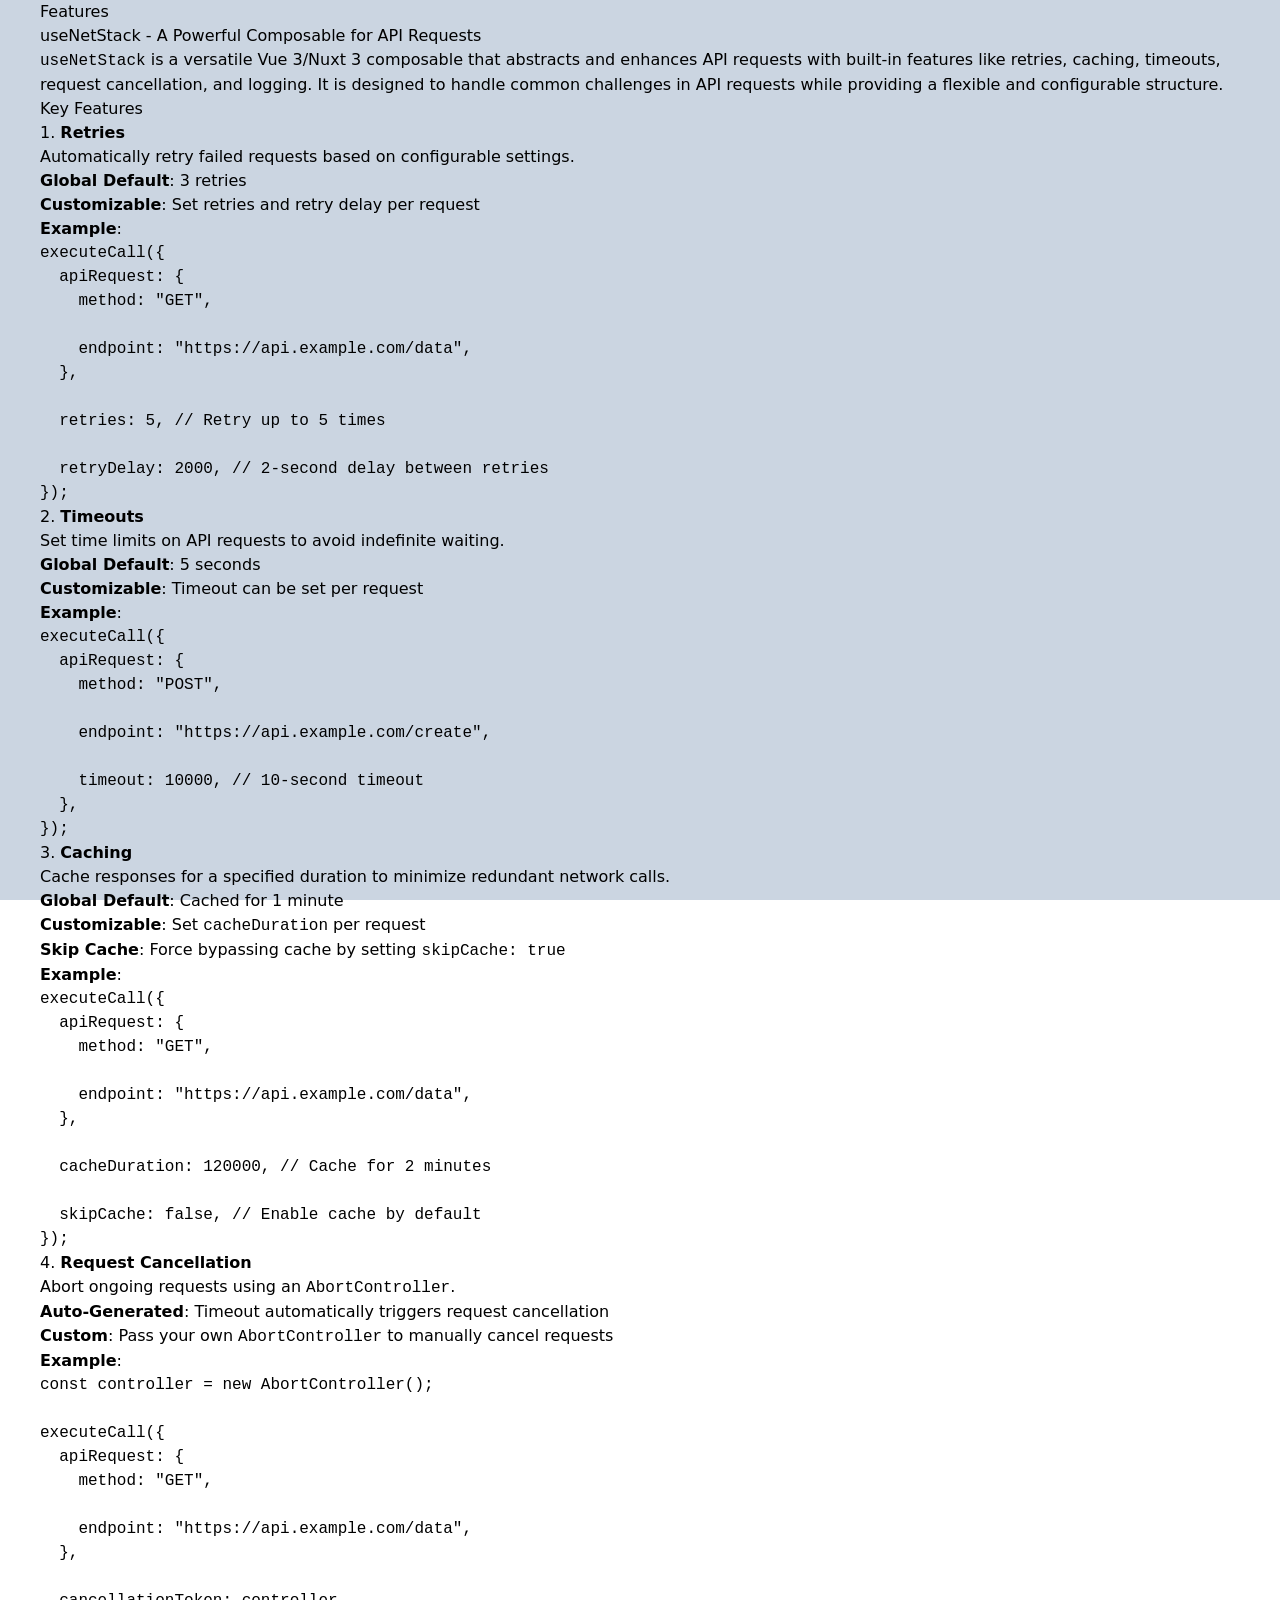
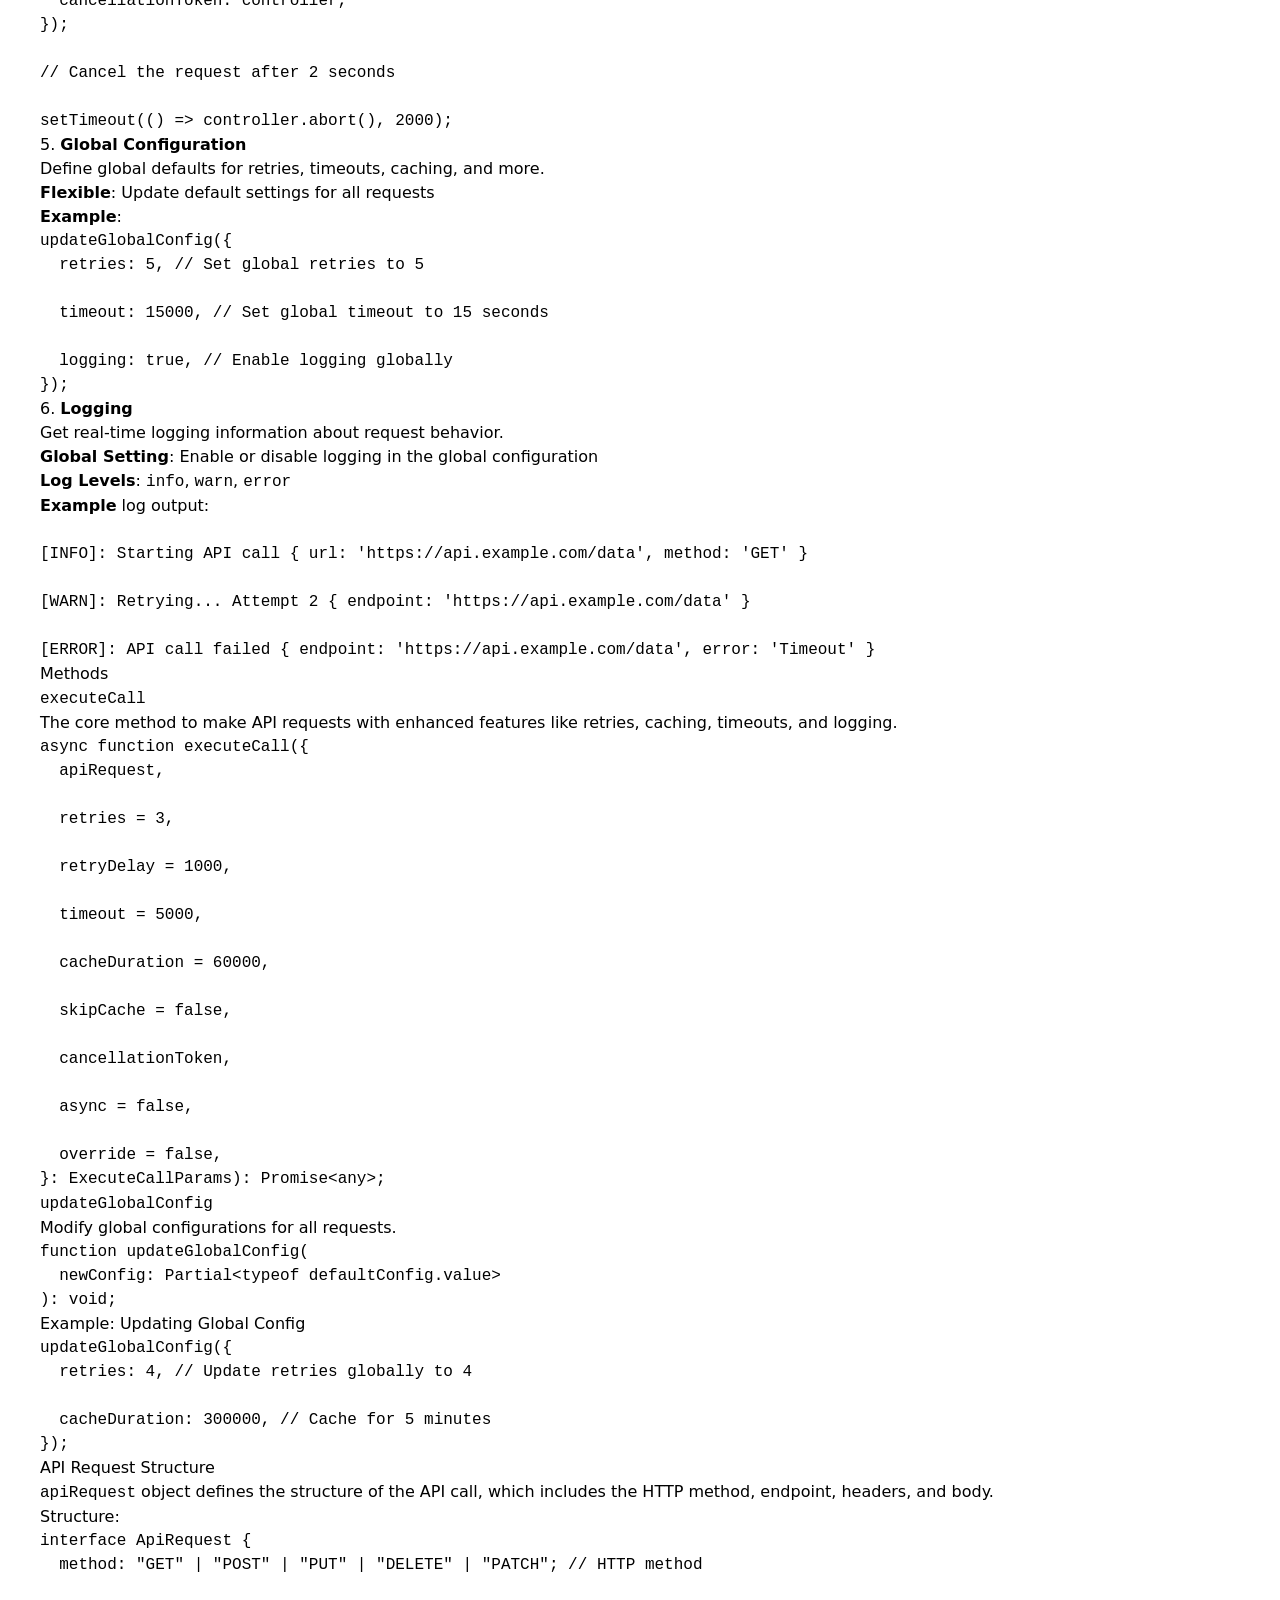
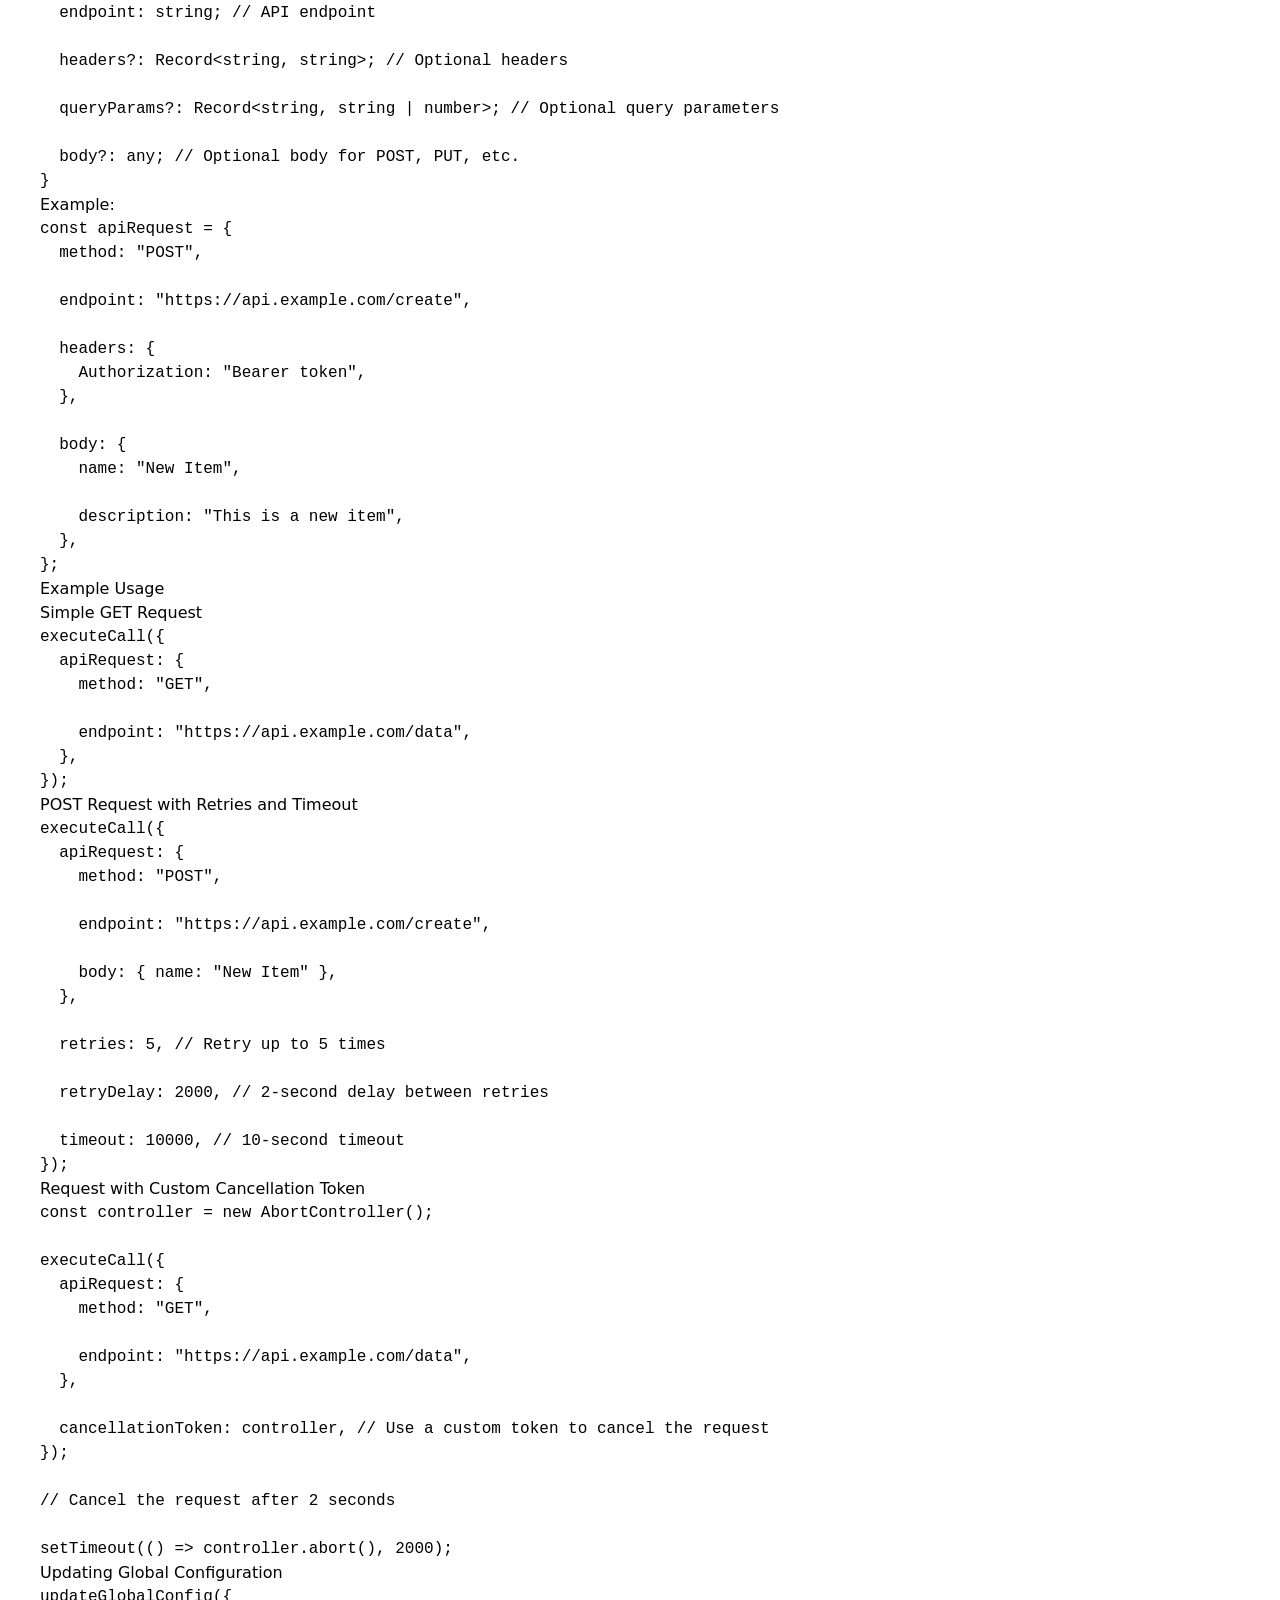
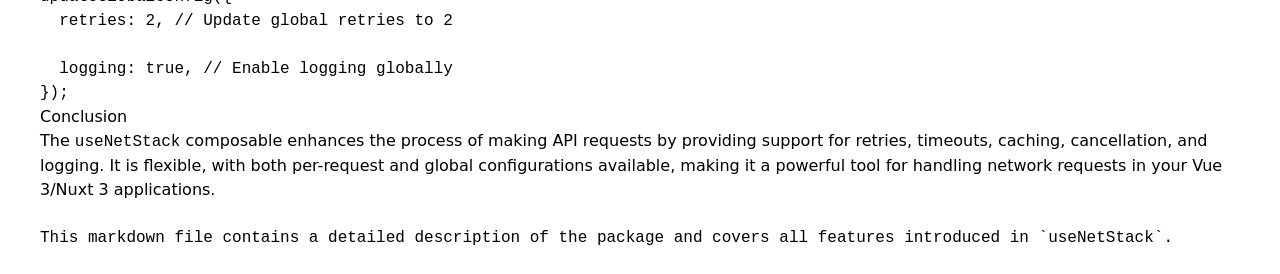
<file: features/index.html>
<!DOCTYPE html><html  data-capo=""><head><meta charset="utf-8">
<meta name="viewport" content="width=device-width, initial-scale=1">
<title>Features</title>
<style>@import url("https://fonts.googleapis.com/css2?family=Press+Start+2P&family=Questrial&display=swap");.header-text-regular{font-weight:400}.header-text-bold,.header-text-regular{font-family:Questrial,sans-serif;font-style:normal}.header-text-bold{font-weight:800}</style>
<style>*,:after,:before{--tw-border-spacing-x:0;--tw-border-spacing-y:0;--tw-translate-x:0;--tw-translate-y:0;--tw-rotate:0;--tw-skew-x:0;--tw-skew-y:0;--tw-scale-x:1;--tw-scale-y:1;--tw-pan-x: ;--tw-pan-y: ;--tw-pinch-zoom: ;--tw-scroll-snap-strictness:proximity;--tw-gradient-from-position: ;--tw-gradient-via-position: ;--tw-gradient-to-position: ;--tw-ordinal: ;--tw-slashed-zero: ;--tw-numeric-figure: ;--tw-numeric-spacing: ;--tw-numeric-fraction: ;--tw-ring-inset: ;--tw-ring-offset-width:0px;--tw-ring-offset-color:#fff;--tw-ring-color:rgba(59,130,246,.5);--tw-ring-offset-shadow:0 0 #0000;--tw-ring-shadow:0 0 #0000;--tw-shadow:0 0 #0000;--tw-shadow-colored:0 0 #0000;--tw-blur: ;--tw-brightness: ;--tw-contrast: ;--tw-grayscale: ;--tw-hue-rotate: ;--tw-invert: ;--tw-saturate: ;--tw-sepia: ;--tw-drop-shadow: ;--tw-backdrop-blur: ;--tw-backdrop-brightness: ;--tw-backdrop-contrast: ;--tw-backdrop-grayscale: ;--tw-backdrop-hue-rotate: ;--tw-backdrop-invert: ;--tw-backdrop-opacity: ;--tw-backdrop-saturate: ;--tw-backdrop-sepia: ;--tw-contain-size: ;--tw-contain-layout: ;--tw-contain-paint: ;--tw-contain-style: }::backdrop{--tw-border-spacing-x:0;--tw-border-spacing-y:0;--tw-translate-x:0;--tw-translate-y:0;--tw-rotate:0;--tw-skew-x:0;--tw-skew-y:0;--tw-scale-x:1;--tw-scale-y:1;--tw-pan-x: ;--tw-pan-y: ;--tw-pinch-zoom: ;--tw-scroll-snap-strictness:proximity;--tw-gradient-from-position: ;--tw-gradient-via-position: ;--tw-gradient-to-position: ;--tw-ordinal: ;--tw-slashed-zero: ;--tw-numeric-figure: ;--tw-numeric-spacing: ;--tw-numeric-fraction: ;--tw-ring-inset: ;--tw-ring-offset-width:0px;--tw-ring-offset-color:#fff;--tw-ring-color:rgba(59,130,246,.5);--tw-ring-offset-shadow:0 0 #0000;--tw-ring-shadow:0 0 #0000;--tw-shadow:0 0 #0000;--tw-shadow-colored:0 0 #0000;--tw-blur: ;--tw-brightness: ;--tw-contrast: ;--tw-grayscale: ;--tw-hue-rotate: ;--tw-invert: ;--tw-saturate: ;--tw-sepia: ;--tw-drop-shadow: ;--tw-backdrop-blur: ;--tw-backdrop-brightness: ;--tw-backdrop-contrast: ;--tw-backdrop-grayscale: ;--tw-backdrop-hue-rotate: ;--tw-backdrop-invert: ;--tw-backdrop-opacity: ;--tw-backdrop-saturate: ;--tw-backdrop-sepia: ;--tw-contain-size: ;--tw-contain-layout: ;--tw-contain-paint: ;--tw-contain-style: }/*! tailwindcss v3.4.15 | MIT License | https://tailwindcss.com*/*,:after,:before{border:0 solid #e5e7eb;box-sizing:border-box}:after,:before{--tw-content:""}:host,html{line-height:1.5;-webkit-text-size-adjust:100%;font-family:ui-sans-serif,system-ui,sans-serif,Apple Color Emoji,Segoe UI Emoji,Segoe UI Symbol,Noto Color Emoji;font-feature-settings:normal;font-variation-settings:normal;-moz-tab-size:4;-o-tab-size:4;tab-size:4;-webkit-tap-highlight-color:transparent}body{line-height:inherit;margin:0}hr{border-top-width:1px;color:inherit;height:0}abbr:where([title]){-webkit-text-decoration:underline dotted;text-decoration:underline dotted}h1,h2,h3,h4,h5,h6{font-size:inherit;font-weight:inherit}a{color:inherit;text-decoration:inherit}b,strong{font-weight:bolder}code,kbd,pre,samp{font-family:ui-monospace,SFMono-Regular,Menlo,Monaco,Consolas,Liberation Mono,Courier New,monospace;font-feature-settings:normal;font-size:1em;font-variation-settings:normal}small{font-size:80%}sub,sup{font-size:75%;line-height:0;position:relative;vertical-align:baseline}sub{bottom:-.25em}sup{top:-.5em}table{border-collapse:collapse;border-color:inherit;text-indent:0}button,input,optgroup,select,textarea{color:inherit;font-family:inherit;font-feature-settings:inherit;font-size:100%;font-variation-settings:inherit;font-weight:inherit;letter-spacing:inherit;line-height:inherit;margin:0;padding:0}button,select{text-transform:none}button,input:where([type=button]),input:where([type=reset]),input:where([type=submit]){-webkit-appearance:button;background-color:transparent;background-image:none}:-moz-focusring{outline:auto}:-moz-ui-invalid{box-shadow:none}progress{vertical-align:baseline}::-webkit-inner-spin-button,::-webkit-outer-spin-button{height:auto}[type=search]{-webkit-appearance:textfield;outline-offset:-2px}::-webkit-search-decoration{-webkit-appearance:none}::-webkit-file-upload-button{-webkit-appearance:button;font:inherit}summary{display:list-item}blockquote,dd,dl,figure,h1,h2,h3,h4,h5,h6,hr,p,pre{margin:0}fieldset{margin:0}fieldset,legend{padding:0}menu,ol,ul{list-style:none;margin:0;padding:0}dialog{padding:0}textarea{resize:vertical}input::-moz-placeholder,textarea::-moz-placeholder{color:#9ca3af;opacity:1}input::placeholder,textarea::placeholder{color:#9ca3af;opacity:1}[role=button],button{cursor:pointer}:disabled{cursor:default}audio,canvas,embed,iframe,img,object,svg,video{display:block;vertical-align:middle}img,video{height:auto;max-width:100%}[hidden]:where(:not([hidden=until-found])){display:none}.visible{visibility:visible}.absolute{position:absolute}.relative{position:relative}.inset-0{inset:0}.m-1{margin:.25rem}.m-2{margin:.5rem}.mx-auto{margin-left:auto;margin-right:auto}.my-2{margin-bottom:.5rem;margin-top:.5rem}.my-3{margin-bottom:.75rem;margin-top:.75rem}.my-4{margin-bottom:1rem;margin-top:1rem}.mt-2{margin-top:.5rem}.flex{display:flex}.hidden{display:none}.h-\[100vh\],.h-screen{height:100vh}.w-\[100vw\]{width:100vw}.flex-grow{flex-grow:1}.transform{transform:translate(var(--tw-translate-x),var(--tw-translate-y)) rotate(var(--tw-rotate)) skewX(var(--tw-skew-x)) skewY(var(--tw-skew-y)) scaleX(var(--tw-scale-x)) scaleY(var(--tw-scale-y))}.flex-row{flex-direction:row}.flex-col{flex-direction:column}.items-center{align-items:center}.justify-end{justify-content:flex-end}.justify-between{justify-content:space-between}.justify-around{justify-content:space-around}.overflow-hidden{overflow:hidden}.overflow-y-scroll{overflow-y:scroll}.border{border-width:1px}.bg-slate-300{--tw-bg-opacity:1;background-color:rgb(203 213 225/var(--tw-bg-opacity,1))}.bg-slate-700{--tw-bg-opacity:1;background-color:rgb(51 65 85/var(--tw-bg-opacity,1))}.p-2{padding:.5rem}.p-4{padding:1rem}.px-10{padding-left:2.5rem;padding-right:2.5rem}.px-2{padding-left:.5rem;padding-right:.5rem}.py-2{padding-bottom:.5rem;padding-top:.5rem}.py-4{padding-bottom:1rem;padding-top:1rem}.text-center{text-align:center}.text-2xl{font-size:1.5rem;line-height:2rem}.text-3xl{font-size:1.875rem;line-height:2.25rem}.text-4xl{font-size:2.25rem;line-height:2.5rem}.text-xl{font-size:1.25rem;line-height:1.75rem}.font-bold{font-weight:700}.text-gray-800{--tw-text-opacity:1;color:rgb(31 41 55/var(--tw-text-opacity,1))}.text-green-500{--tw-text-opacity:1;color:rgb(34 197 94/var(--tw-text-opacity,1))}.text-teal-400{--tw-text-opacity:1;color:rgb(45 212 191/var(--tw-text-opacity,1))}.underline{text-decoration-line:underline}.transition{transition-duration:.15s;transition-property:color,background-color,border-color,text-decoration-color,fill,stroke,opacity,box-shadow,transform,filter,-webkit-backdrop-filter;transition-property:color,background-color,border-color,text-decoration-color,fill,stroke,opacity,box-shadow,transform,filter,backdrop-filter;transition-property:color,background-color,border-color,text-decoration-color,fill,stroke,opacity,box-shadow,transform,filter,backdrop-filter,-webkit-backdrop-filter;transition-timing-function:cubic-bezier(.4,0,.2,1)}.box{border-width:2px;margin-top:.5rem;--tw-border-opacity:1;border-color:rgb(148 163 184/var(--tw-border-opacity,1))}</style>
<style>pre code .line{display:block;min-height:1rem}</style>
<link rel="stylesheet" href="/_nuxt/ProsePre.B_fgAJq0.css" crossorigin>
<link rel="modulepreload" crossorigin href="/features/_payload.js?c3022853-2d2e-43c6-93b1-2b04b8919fe2">
<link rel="modulepreload" as="script" crossorigin href="/_nuxt/4Le3MqYI.js">
<link rel="modulepreload" as="script" crossorigin href="/_nuxt/C0YauKvu.js">
<link rel="modulepreload" as="script" crossorigin href="/_nuxt/h8kdQ7O0.js">
<link rel="modulepreload" as="script" crossorigin href="/_nuxt/cLtFlvl6.js">
<link rel="modulepreload" as="script" crossorigin href="/_nuxt/BZzvLFwf.js">
<link rel="modulepreload" as="script" crossorigin href="/_nuxt/C-v3KzvZ.js">
<link rel="modulepreload" as="script" crossorigin href="/_nuxt/CxYJgpPD.js">
<link rel="modulepreload" as="script" crossorigin href="/_nuxt/Dq77ctFz.js">
<link rel="modulepreload" as="script" crossorigin href="/_nuxt/ufJxZm_f.js">
<link rel="modulepreload" as="script" crossorigin href="/_nuxt/Cwe3v4o-.js">
<link rel="modulepreload" as="script" crossorigin href="/_nuxt/DYVjhqC0.js">
<link rel="modulepreload" as="script" crossorigin href="/_nuxt/CcmR72c6.js">
<link rel="modulepreload" as="script" crossorigin href="/_nuxt/Bq1H1Gj5.js">
<link rel="modulepreload" as="script" crossorigin href="/_nuxt/DJbBlV_F.js">
<link rel="modulepreload" as="script" crossorigin href="/_nuxt/DRvaCdeu.js">
<link rel="modulepreload" as="script" crossorigin href="/_nuxt/DoRmpYvs.js">
<link rel="modulepreload" as="script" crossorigin href="/_nuxt/BpQ-l4Z5.js">
<link rel="modulepreload" as="script" crossorigin href="/_nuxt/BybjtbRM.js">
<link rel="modulepreload" as="script" crossorigin href="/_nuxt/Bd7QprEt.js">
<link rel="modulepreload" as="script" crossorigin href="/_nuxt/Dv0AbHYY.js">
<link rel="modulepreload" as="script" crossorigin href="/_nuxt/CsshIxlx.js">
<link rel="modulepreload" as="script" crossorigin href="/_nuxt/CRRDVPXS.js">
<link rel="modulepreload" as="script" crossorigin href="/_nuxt/TR09av1x.js">
<link rel="modulepreload" as="script" crossorigin href="/_nuxt/DZ0rUloS.js">
<link rel="prefetch" as="style" crossorigin href="/_nuxt/useStudio.Tc7-ghOt.css">
<link rel="prefetch" as="script" crossorigin href="/_nuxt/CNNlyvVh.js">
<link rel="prefetch" as="script" crossorigin href="/_nuxt/ComjfPp5.js">
<link rel="prefetch" as="script" crossorigin href="/_nuxt/a7t4FtEO.js">
<link rel="prefetch" as="script" crossorigin href="/_nuxt/BHF04Xbj.js">
<meta property="og:title" content="Features"></head><body><div id="__nuxt"><div class="bg-slate-300 h-[100vh] w-[100vw] px-10"><main><!--[--><div><h1 id="features"><!--[-->Features<!--]--></h1><h1 id="usenetstack-a-powerful-composable-for-api-requests"><!--[-->useNetStack - A Powerful Composable for API Requests<!--]--></h1><p><!--[--><code class=""><!--[-->useNetStack<!--]--></code> is a versatile Vue 3/Nuxt 3 composable that abstracts and enhances API requests with built-in features like retries, caching, timeouts, request cancellation, and logging. It is designed to handle common challenges in API requests while providing a flexible and configurable structure.<!--]--></p><h2 id="key-features"><a href="#key-features"><!--[-->Key Features<!--]--></a></h2><h3 id="_1-retries"><a href="#_1-retries"><!--[-->1. <strong><!--[-->Retries<!--]--></strong><!--]--></a></h3><p><!--[-->Automatically retry failed requests based on configurable settings.<!--]--></p><ul><!--[--><li><!--[--><strong><!--[-->Global Default<!--]--></strong>: 3 retries<!--]--></li><li><!--[--><strong><!--[-->Customizable<!--]--></strong>: Set retries and retry delay per request<!--]--></li><li><!--[--><strong><!--[-->Example<!--]--></strong>:<!--]--></li><!--]--></ul><!--[--><pre class="language-ts" style=""><!--[--><code>executeCall({
  apiRequest: {
    method: &quot;GET&quot;,

    endpoint: &quot;https://api.example.com/data&quot;,
  },

  retries: 5, // Retry up to 5 times

  retryDelay: 2000, // 2-second delay between retries
});
</code><!--]--></pre><!--]--><h3 id="_2-timeouts"><a href="#_2-timeouts"><!--[-->2. <strong><!--[-->Timeouts<!--]--></strong><!--]--></a></h3><p><!--[-->Set time limits on API requests to avoid indefinite waiting.<!--]--></p><ul><!--[--><li><!--[--><strong><!--[-->Global Default<!--]--></strong>: 5 seconds<!--]--></li><li><!--[--><strong><!--[-->Customizable<!--]--></strong>: Timeout can be set per request<!--]--></li><li><!--[--><strong><!--[-->Example<!--]--></strong>:<!--]--></li><!--]--></ul><!--[--><pre class="language-ts" style=""><!--[--><code>executeCall({
  apiRequest: {
    method: &quot;POST&quot;,

    endpoint: &quot;https://api.example.com/create&quot;,

    timeout: 10000, // 10-second timeout
  },
});
</code><!--]--></pre><!--]--><h3 id="_3-caching"><a href="#_3-caching"><!--[-->3. <strong><!--[-->Caching<!--]--></strong><!--]--></a></h3><p><!--[-->Cache responses for a specified duration to minimize redundant network calls.<!--]--></p><ul><!--[--><li><!--[--><strong><!--[-->Global Default<!--]--></strong>: Cached for 1 minute<!--]--></li><li><!--[--><strong><!--[-->Customizable<!--]--></strong>: Set <code class=""><!--[-->cacheDuration<!--]--></code> per request<!--]--></li><li><!--[--><strong><!--[-->Skip Cache<!--]--></strong>: Force bypassing cache by setting <code class=""><!--[-->skipCache: true<!--]--></code><!--]--></li><li><!--[--><strong><!--[-->Example<!--]--></strong>:<!--]--></li><!--]--></ul><!--[--><pre class="language-ts" style=""><!--[--><code>executeCall({
  apiRequest: {
    method: &quot;GET&quot;,

    endpoint: &quot;https://api.example.com/data&quot;,
  },

  cacheDuration: 120000, // Cache for 2 minutes

  skipCache: false, // Enable cache by default
});
</code><!--]--></pre><!--]--><h3 id="_4-request-cancellation"><a href="#_4-request-cancellation"><!--[-->4. <strong><!--[-->Request Cancellation<!--]--></strong><!--]--></a></h3><p><!--[-->Abort ongoing requests using an <code class=""><!--[-->AbortController<!--]--></code>.<!--]--></p><ul><!--[--><li><!--[--><strong><!--[-->Auto-Generated<!--]--></strong>: Timeout automatically triggers request cancellation<!--]--></li><li><!--[--><strong><!--[-->Custom<!--]--></strong>: Pass your own <code class=""><!--[-->AbortController<!--]--></code> to manually cancel requests<!--]--></li><li><!--[--><strong><!--[-->Example<!--]--></strong>:<!--]--></li><!--]--></ul><!--[--><pre class="language-ts" style=""><!--[--><code>const controller = new AbortController();

executeCall({
  apiRequest: {
    method: &quot;GET&quot;,

    endpoint: &quot;https://api.example.com/data&quot;,
  },

  cancellationToken: controller,
});

// Cancel the request after 2 seconds

setTimeout(() =&gt; controller.abort(), 2000);
</code><!--]--></pre><!--]--><h3 id="_5-global-configuration"><a href="#_5-global-configuration"><!--[-->5. <strong><!--[-->Global Configuration<!--]--></strong><!--]--></a></h3><p><!--[-->Define global defaults for retries, timeouts, caching, and more.<!--]--></p><ul><!--[--><li><!--[--><strong><!--[-->Flexible<!--]--></strong>: Update default settings for all requests<!--]--></li><li><!--[--><strong><!--[-->Example<!--]--></strong>:<!--]--></li><!--]--></ul><!--[--><pre class="language-ts" style=""><!--[--><code>updateGlobalConfig({
  retries: 5, // Set global retries to 5

  timeout: 15000, // Set global timeout to 15 seconds

  logging: true, // Enable logging globally
});
</code><!--]--></pre><!--]--><h3 id="_6-logging"><a href="#_6-logging"><!--[-->6. <strong><!--[-->Logging<!--]--></strong><!--]--></a></h3><p><!--[-->Get real-time logging information about request behavior.<!--]--></p><ul><!--[--><li><!--[--><strong><!--[-->Global Setting<!--]--></strong>: Enable or disable logging in the global configuration<!--]--></li><li><!--[--><strong><!--[-->Log Levels<!--]--></strong>: <code class=""><!--[-->info<!--]--></code>, <code class=""><!--[-->warn<!--]--></code>, <code class=""><!--[-->error<!--]--></code><!--]--></li><li><!--[--><strong><!--[-->Example<!--]--></strong> log output:<!--]--></li><!--]--></ul><!--[--><pre class="language-log" style=""><!--[--><code>
[INFO]: Starting API call { url: &#39;https://api.example.com/data&#39;, method: &#39;GET&#39; }

[WARN]: Retrying... Attempt 2 { endpoint: &#39;https://api.example.com/data&#39; }

[ERROR]: API call failed { endpoint: &#39;https://api.example.com/data&#39;, error: &#39;Timeout&#39; }
</code><!--]--></pre><!--]--><h2 id="methods"><a href="#methods"><!--[-->Methods<!--]--></a></h2><h3 id="executecall"><a href="#executecall"><!--[--><code class=""><!--[-->executeCall<!--]--></code><!--]--></a></h3><p><!--[-->The core method to make API requests with enhanced features like retries, caching, timeouts, and logging.<!--]--></p><!--[--><pre class="language-ts" style=""><!--[--><code>async function executeCall({
  apiRequest,

  retries = 3,

  retryDelay = 1000,

  timeout = 5000,

  cacheDuration = 60000,

  skipCache = false,

  cancellationToken,

  async = false,

  override = false,
}: ExecuteCallParams): Promise&lt;any&gt;;
</code><!--]--></pre><!--]--><h3 id="updateglobalconfig"><a href="#updateglobalconfig"><!--[--><code class=""><!--[-->updateGlobalConfig<!--]--></code><!--]--></a></h3><p><!--[-->Modify global configurations for all requests.<!--]--></p><!--[--><pre class="language-ts" style=""><!--[--><code>function updateGlobalConfig(
  newConfig: Partial&lt;typeof defaultConfig.value&gt;
): void;
</code><!--]--></pre><!--]--><h3 id="example-updating-global-config"><a href="#example-updating-global-config"><!--[-->Example: Updating Global Config<!--]--></a></h3><!--[--><pre class="language-ts" style=""><!--[--><code>updateGlobalConfig({
  retries: 4, // Update retries globally to 4

  cacheDuration: 300000, // Cache for 5 minutes
});
</code><!--]--></pre><!--]--><h2 id="api-request-structure"><a href="#api-request-structure"><!--[-->API Request Structure<!--]--></a></h2><p><!--[--><code class=""><!--[-->apiRequest<!--]--></code> object defines the structure of the API call, which includes the HTTP method, endpoint, headers, and body.<!--]--></p><h3 id="structure"><a href="#structure"><!--[-->Structure:<!--]--></a></h3><!--[--><pre class="language-ts" style=""><!--[--><code>interface ApiRequest {
  method: &quot;GET&quot; | &quot;POST&quot; | &quot;PUT&quot; | &quot;DELETE&quot; | &quot;PATCH&quot;; // HTTP method

  endpoint: string; // API endpoint

  headers?: Record&lt;string, string&gt;; // Optional headers

  queryParams?: Record&lt;string, string | number&gt;; // Optional query parameters

  body?: any; // Optional body for POST, PUT, etc.
}
</code><!--]--></pre><!--]--><h3 id="example"><a href="#example"><!--[-->Example:<!--]--></a></h3><!--[--><pre class="language-ts" style=""><!--[--><code>const apiRequest = {
  method: &quot;POST&quot;,

  endpoint: &quot;https://api.example.com/create&quot;,

  headers: {
    Authorization: &quot;Bearer token&quot;,
  },

  body: {
    name: &quot;New Item&quot;,

    description: &quot;This is a new item&quot;,
  },
};
</code><!--]--></pre><!--]--><h2 id="example-usage"><a href="#example-usage"><!--[-->Example Usage<!--]--></a></h2><h3 id="simple-get-request"><a href="#simple-get-request"><!--[-->Simple GET Request<!--]--></a></h3><!--[--><pre class="language-ts" style=""><!--[--><code>executeCall({
  apiRequest: {
    method: &quot;GET&quot;,

    endpoint: &quot;https://api.example.com/data&quot;,
  },
});
</code><!--]--></pre><!--]--><h3 id="post-request-with-retries-and-timeout"><a href="#post-request-with-retries-and-timeout"><!--[-->POST Request with Retries and Timeout<!--]--></a></h3><!--[--><pre class="language-ts" style=""><!--[--><code>executeCall({
  apiRequest: {
    method: &quot;POST&quot;,

    endpoint: &quot;https://api.example.com/create&quot;,

    body: { name: &quot;New Item&quot; },
  },

  retries: 5, // Retry up to 5 times

  retryDelay: 2000, // 2-second delay between retries

  timeout: 10000, // 10-second timeout
});
</code><!--]--></pre><!--]--><h3 id="request-with-custom-cancellation-token"><a href="#request-with-custom-cancellation-token"><!--[-->Request with Custom Cancellation Token<!--]--></a></h3><!--[--><pre class="language-ts" style=""><!--[--><code>const controller = new AbortController();

executeCall({
  apiRequest: {
    method: &quot;GET&quot;,

    endpoint: &quot;https://api.example.com/data&quot;,
  },

  cancellationToken: controller, // Use a custom token to cancel the request
});

// Cancel the request after 2 seconds

setTimeout(() =&gt; controller.abort(), 2000);
</code><!--]--></pre><!--]--><h3 id="updating-global-configuration"><a href="#updating-global-configuration"><!--[-->Updating Global Configuration<!--]--></a></h3><!--[--><pre class="language-ts" style=""><!--[--><code>updateGlobalConfig({
  retries: 2, // Update global retries to 2

  logging: true, // Enable logging globally
});
</code><!--]--></pre><!--]--><h2 id="conclusion"><a href="#conclusion"><!--[-->Conclusion<!--]--></a></h2><p><!--[-->The <code class=""><!--[-->useNetStack<!--]--></code> composable enhances the process of making API requests by providing support for retries, timeouts, caching, cancellation, and logging. It is flexible, with both per-request and global configurations available, making it a powerful tool for handling network requests in your Vue 3/Nuxt 3 applications.<!--]--></p><!--[--><pre class="language-text" style=""><!--[--><code>
This markdown file contains a detailed description of the package and covers all features introduced in `useNetStack`.

</code><!--]--></pre><!--]--></div><!--]--></main></div></div><div id="teleports"></div><script type="module">import p from "/features/_payload.js?c3022853-2d2e-43c6-93b1-2b04b8919fe2";window.__NUXT__={...p,...((function(a,b,c,d,e,f,g,h,i,j,k,l,m,n,o,p,q,r,s,t,u,v,w,x,y,z,A){return {state:{},once:new Set([]),_errors:{"content-query-hNlfxAnio3":null},serverRendered:b,path:"\u002Ffeatures",pinia:{},prerenderedAt:1732478359740,config:{public:{mdc:{components:{prose:b,map:{p:d,a:e,blockquote:f,"code-inline":g,code:h,em:i,h1:j,h2:k,h3:l,h4:m,h5:n,h6:o,hr:p,img:q,ul:r,ol:s,li:t,strong:u,table:v,thead:w,tbody:x,td:y,th:z,tr:A}},headings:{anchorLinks:{h1:a,h2:b,h3:b,h4:b,h5:a,h6:a}}},content:{locales:[],defaultLocale:c,integrity:1732478345948,experimental:{stripQueryParameters:a,advanceQuery:a,clientDB:a},respectPathCase:a,api:{baseURL:"\u002Fapi\u002F_content"},navigation:{fields:[]},tags:{p:d,a:e,blockquote:f,"code-inline":g,code:h,em:i,h1:j,h2:k,h3:l,h4:m,h5:n,h6:o,hr:p,img:q,ul:r,ol:s,li:t,strong:u,table:v,thead:w,tbody:x,td:y,th:z,tr:A},highlight:a,wsUrl:c,documentDriven:a,host:c,trailingSlash:a,search:c,contentHead:b,anchorLinks:{depth:4,exclude:[1]}},studio:{apiURL:"https:\u002F\u002Fapi.nuxt.studio",iframeMessagingAllowedOrigins:c}},app:{baseURL:"\u002F",buildId:"c3022853-2d2e-43c6-93b1-2b04b8919fe2",buildAssetsDir:"\u002F_nuxt\u002F",cdnURL:c}}}}(false,true,"","prose-p","prose-a","prose-blockquote","prose-code-inline","ProseCodeInline","prose-em","prose-h1","prose-h2","prose-h3","prose-h4","prose-h5","prose-h6","prose-hr","prose-img","prose-ul","prose-ol","prose-li","prose-strong","prose-table","prose-thead","prose-tbody","prose-td","prose-th","prose-tr")))}</script>
<script type="module" src="/_nuxt/4Le3MqYI.js" crossorigin></script></body></html>
</file>
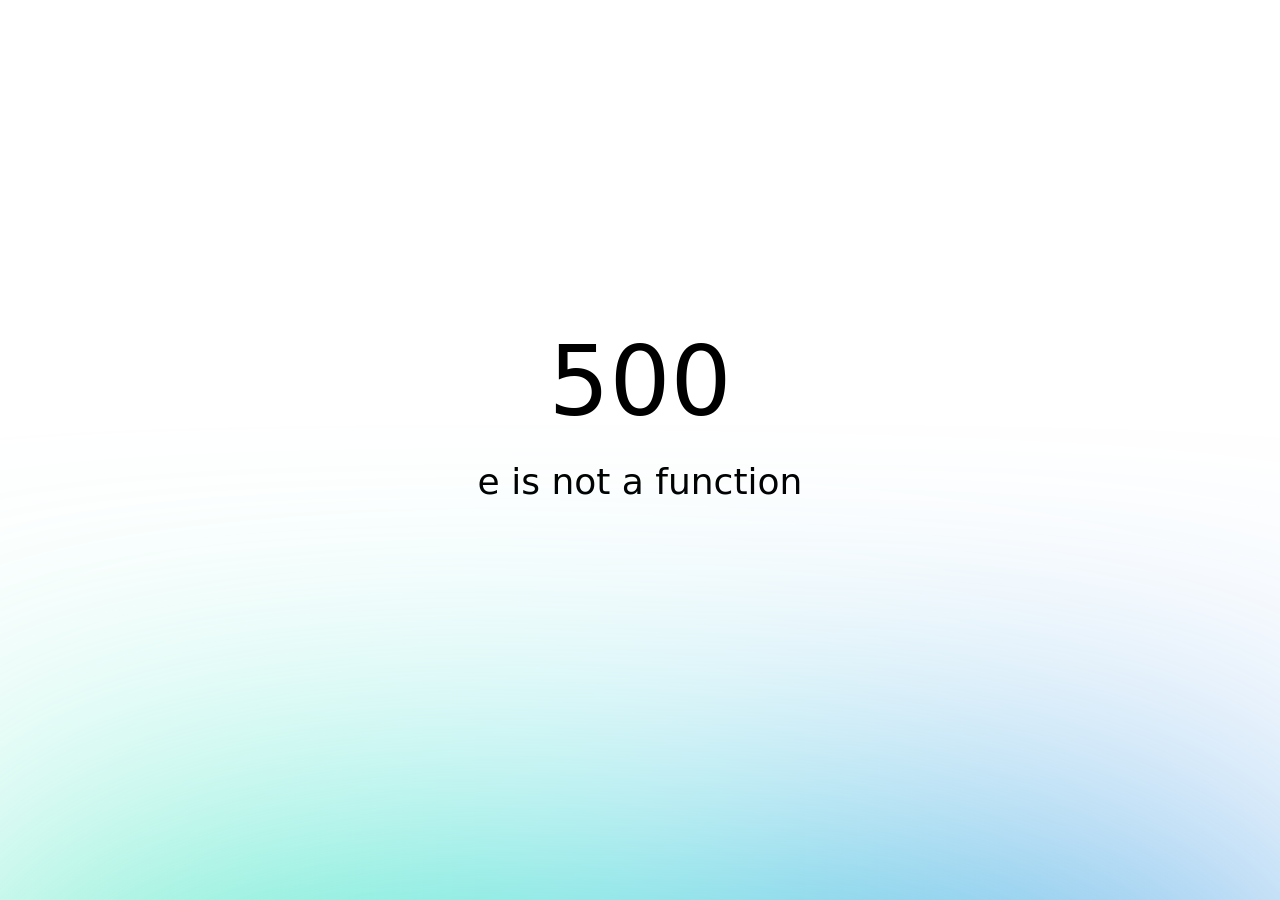
<file: playground/index.html>
<!DOCTYPE html><html  data-capo=""><head><meta charset="utf-8">
<meta name="viewport" content="width=device-width, initial-scale=1">
<style>@import url("https://fonts.googleapis.com/css2?family=Press+Start+2P&family=Questrial&display=swap");.header-text-regular{font-weight:400}.header-text-bold,.header-text-regular{font-family:Questrial,sans-serif;font-style:normal}.header-text-bold{font-weight:800}</style>
<style>*,:after,:before{--tw-border-spacing-x:0;--tw-border-spacing-y:0;--tw-translate-x:0;--tw-translate-y:0;--tw-rotate:0;--tw-skew-x:0;--tw-skew-y:0;--tw-scale-x:1;--tw-scale-y:1;--tw-pan-x: ;--tw-pan-y: ;--tw-pinch-zoom: ;--tw-scroll-snap-strictness:proximity;--tw-gradient-from-position: ;--tw-gradient-via-position: ;--tw-gradient-to-position: ;--tw-ordinal: ;--tw-slashed-zero: ;--tw-numeric-figure: ;--tw-numeric-spacing: ;--tw-numeric-fraction: ;--tw-ring-inset: ;--tw-ring-offset-width:0px;--tw-ring-offset-color:#fff;--tw-ring-color:rgba(59,130,246,.5);--tw-ring-offset-shadow:0 0 #0000;--tw-ring-shadow:0 0 #0000;--tw-shadow:0 0 #0000;--tw-shadow-colored:0 0 #0000;--tw-blur: ;--tw-brightness: ;--tw-contrast: ;--tw-grayscale: ;--tw-hue-rotate: ;--tw-invert: ;--tw-saturate: ;--tw-sepia: ;--tw-drop-shadow: ;--tw-backdrop-blur: ;--tw-backdrop-brightness: ;--tw-backdrop-contrast: ;--tw-backdrop-grayscale: ;--tw-backdrop-hue-rotate: ;--tw-backdrop-invert: ;--tw-backdrop-opacity: ;--tw-backdrop-saturate: ;--tw-backdrop-sepia: ;--tw-contain-size: ;--tw-contain-layout: ;--tw-contain-paint: ;--tw-contain-style: }::backdrop{--tw-border-spacing-x:0;--tw-border-spacing-y:0;--tw-translate-x:0;--tw-translate-y:0;--tw-rotate:0;--tw-skew-x:0;--tw-skew-y:0;--tw-scale-x:1;--tw-scale-y:1;--tw-pan-x: ;--tw-pan-y: ;--tw-pinch-zoom: ;--tw-scroll-snap-strictness:proximity;--tw-gradient-from-position: ;--tw-gradient-via-position: ;--tw-gradient-to-position: ;--tw-ordinal: ;--tw-slashed-zero: ;--tw-numeric-figure: ;--tw-numeric-spacing: ;--tw-numeric-fraction: ;--tw-ring-inset: ;--tw-ring-offset-width:0px;--tw-ring-offset-color:#fff;--tw-ring-color:rgba(59,130,246,.5);--tw-ring-offset-shadow:0 0 #0000;--tw-ring-shadow:0 0 #0000;--tw-shadow:0 0 #0000;--tw-shadow-colored:0 0 #0000;--tw-blur: ;--tw-brightness: ;--tw-contrast: ;--tw-grayscale: ;--tw-hue-rotate: ;--tw-invert: ;--tw-saturate: ;--tw-sepia: ;--tw-drop-shadow: ;--tw-backdrop-blur: ;--tw-backdrop-brightness: ;--tw-backdrop-contrast: ;--tw-backdrop-grayscale: ;--tw-backdrop-hue-rotate: ;--tw-backdrop-invert: ;--tw-backdrop-opacity: ;--tw-backdrop-saturate: ;--tw-backdrop-sepia: ;--tw-contain-size: ;--tw-contain-layout: ;--tw-contain-paint: ;--tw-contain-style: }/*! tailwindcss v3.4.15 | MIT License | https://tailwindcss.com*/*,:after,:before{border:0 solid #e5e7eb;box-sizing:border-box}:after,:before{--tw-content:""}:host,html{line-height:1.5;-webkit-text-size-adjust:100%;font-family:ui-sans-serif,system-ui,sans-serif,Apple Color Emoji,Segoe UI Emoji,Segoe UI Symbol,Noto Color Emoji;font-feature-settings:normal;font-variation-settings:normal;-moz-tab-size:4;-o-tab-size:4;tab-size:4;-webkit-tap-highlight-color:transparent}body{line-height:inherit;margin:0}hr{border-top-width:1px;color:inherit;height:0}abbr:where([title]){-webkit-text-decoration:underline dotted;text-decoration:underline dotted}h1,h2,h3,h4,h5,h6{font-size:inherit;font-weight:inherit}a{color:inherit;text-decoration:inherit}b,strong{font-weight:bolder}code,kbd,pre,samp{font-family:ui-monospace,SFMono-Regular,Menlo,Monaco,Consolas,Liberation Mono,Courier New,monospace;font-feature-settings:normal;font-size:1em;font-variation-settings:normal}small{font-size:80%}sub,sup{font-size:75%;line-height:0;position:relative;vertical-align:baseline}sub{bottom:-.25em}sup{top:-.5em}table{border-collapse:collapse;border-color:inherit;text-indent:0}button,input,optgroup,select,textarea{color:inherit;font-family:inherit;font-feature-settings:inherit;font-size:100%;font-variation-settings:inherit;font-weight:inherit;letter-spacing:inherit;line-height:inherit;margin:0;padding:0}button,select{text-transform:none}button,input:where([type=button]),input:where([type=reset]),input:where([type=submit]){-webkit-appearance:button;background-color:transparent;background-image:none}:-moz-focusring{outline:auto}:-moz-ui-invalid{box-shadow:none}progress{vertical-align:baseline}::-webkit-inner-spin-button,::-webkit-outer-spin-button{height:auto}[type=search]{-webkit-appearance:textfield;outline-offset:-2px}::-webkit-search-decoration{-webkit-appearance:none}::-webkit-file-upload-button{-webkit-appearance:button;font:inherit}summary{display:list-item}blockquote,dd,dl,figure,h1,h2,h3,h4,h5,h6,hr,p,pre{margin:0}fieldset{margin:0}fieldset,legend{padding:0}menu,ol,ul{list-style:none;margin:0;padding:0}dialog{padding:0}textarea{resize:vertical}input::-moz-placeholder,textarea::-moz-placeholder{color:#9ca3af;opacity:1}input::placeholder,textarea::placeholder{color:#9ca3af;opacity:1}[role=button],button{cursor:pointer}:disabled{cursor:default}audio,canvas,embed,iframe,img,object,svg,video{display:block;vertical-align:middle}img,video{height:auto;max-width:100%}[hidden]:where(:not([hidden=until-found])){display:none}.visible{visibility:visible}.absolute{position:absolute}.relative{position:relative}.inset-0{inset:0}.m-1{margin:.25rem}.m-2{margin:.5rem}.mx-auto{margin-left:auto;margin-right:auto}.my-2{margin-bottom:.5rem;margin-top:.5rem}.my-3{margin-bottom:.75rem;margin-top:.75rem}.my-4{margin-bottom:1rem;margin-top:1rem}.mt-2{margin-top:.5rem}.flex{display:flex}.hidden{display:none}.h-\[100vh\],.h-screen{height:100vh}.w-\[100vw\]{width:100vw}.flex-grow{flex-grow:1}.transform{transform:translate(var(--tw-translate-x),var(--tw-translate-y)) rotate(var(--tw-rotate)) skewX(var(--tw-skew-x)) skewY(var(--tw-skew-y)) scaleX(var(--tw-scale-x)) scaleY(var(--tw-scale-y))}.flex-row{flex-direction:row}.flex-col{flex-direction:column}.items-center{align-items:center}.justify-end{justify-content:flex-end}.justify-between{justify-content:space-between}.justify-around{justify-content:space-around}.overflow-hidden{overflow:hidden}.overflow-y-scroll{overflow-y:scroll}.border{border-width:1px}.bg-slate-300{--tw-bg-opacity:1;background-color:rgb(203 213 225/var(--tw-bg-opacity,1))}.bg-slate-700{--tw-bg-opacity:1;background-color:rgb(51 65 85/var(--tw-bg-opacity,1))}.p-2{padding:.5rem}.p-4{padding:1rem}.px-10{padding-left:2.5rem;padding-right:2.5rem}.px-2{padding-left:.5rem;padding-right:.5rem}.py-2{padding-bottom:.5rem;padding-top:.5rem}.py-4{padding-bottom:1rem;padding-top:1rem}.text-center{text-align:center}.text-2xl{font-size:1.5rem;line-height:2rem}.text-3xl{font-size:1.875rem;line-height:2.25rem}.text-4xl{font-size:2.25rem;line-height:2.5rem}.text-xl{font-size:1.25rem;line-height:1.75rem}.font-bold{font-weight:700}.text-gray-800{--tw-text-opacity:1;color:rgb(31 41 55/var(--tw-text-opacity,1))}.text-green-500{--tw-text-opacity:1;color:rgb(34 197 94/var(--tw-text-opacity,1))}.text-teal-400{--tw-text-opacity:1;color:rgb(45 212 191/var(--tw-text-opacity,1))}.underline{text-decoration-line:underline}.transition{transition-duration:.15s;transition-property:color,background-color,border-color,text-decoration-color,fill,stroke,opacity,box-shadow,transform,filter,-webkit-backdrop-filter;transition-property:color,background-color,border-color,text-decoration-color,fill,stroke,opacity,box-shadow,transform,filter,backdrop-filter;transition-property:color,background-color,border-color,text-decoration-color,fill,stroke,opacity,box-shadow,transform,filter,backdrop-filter,-webkit-backdrop-filter;transition-timing-function:cubic-bezier(.4,0,.2,1)}.box{border-width:2px;margin-top:.5rem;--tw-border-opacity:1;border-color:rgb(148 163 184/var(--tw-border-opacity,1))}</style>
<style>.box{border:1px solid #000;padding:.5em}.method-container{border:2px solid #000;margin:.5em 0 1em;padding:.5em}.method-menu ul{align-items:flex-start;display:flex;flex-direction:row;justify-content:space-between;list-style:none;padding:0}.method-menu ul li{background-color:#62ab93;border:1px solid green;color:#f0f8ff;cursor:pointer;font-weight:600;padding:.5em;text-align:center;transition:all .4s cubic-bezier(.175,.885,.32,1.275);width:100%}.method-menu ul li:hover{background-color:#4f8b77;scale:1.04}.method-menu ul li.active-method{background-color:#8e67d5;border:1px solid #56396a}input{background-color:#b5b5b5;border:0;color:#8a2be2;font-size:14px;height:2em;padding:0 1em;width:40%}button{background-color:#62ab93;border:none;color:#f0f8ff;cursor:pointer;font-weight:600;padding:.3em;text-align:center;transition:all .4s cubic-bezier(.175,.885,.32,1.275);width:10%}button:hover{background-color:#4f8b77;scale:1.04}pre{white-space:pre-line}</style>
<link rel="stylesheet" href="/_nuxt/playground.C6ZAaHZb.css" crossorigin>
<link rel="modulepreload" crossorigin href="/playground/_payload.js?c3022853-2d2e-43c6-93b1-2b04b8919fe2">
<link rel="modulepreload" as="script" crossorigin href="/_nuxt/4Le3MqYI.js">
<link rel="modulepreload" as="script" crossorigin href="/_nuxt/BV5ZTINg.js">
<link rel="modulepreload" as="script" crossorigin href="/_nuxt/i662Mwaw.js">
<link rel="prefetch" as="style" crossorigin href="/_nuxt/useStudio.Tc7-ghOt.css">
<link rel="prefetch" as="script" crossorigin href="/_nuxt/CNNlyvVh.js">
<link rel="prefetch" as="script" crossorigin href="/_nuxt/DYVjhqC0.js">
<link rel="prefetch" as="script" crossorigin href="/_nuxt/Dq77ctFz.js">
<link rel="prefetch" as="script" crossorigin href="/_nuxt/ComjfPp5.js">
<link rel="prefetch" as="script" crossorigin href="/_nuxt/a7t4FtEO.js">
<link rel="prefetch" as="script" crossorigin href="/_nuxt/CcmR72c6.js">
<link rel="prefetch" as="script" crossorigin href="/_nuxt/BHF04Xbj.js"></head><body><div id="__nuxt"><div class="bg-slate-300 h-[100vh] w-[100vw] px-10"><!--[--><div class="method-container"><div class="menu flex flex-row justify-between items-center"><div class="main-menu"><div class="flex flex-row"><!--[--><div><div class="box m-1 button"><span>Configure Globals</span></div></div><div><div class="box m-1 button text-teal-400 bg-slate-700"><span>Configure Method Type</span></div></div><div><div class="box m-1 button text-teal-400 bg-slate-700"><span>Configure Endpoint</span></div></div><div><div class="box m-1 button"><span>Response</span></div></div><!--]--></div></div><div><p class="my-4"> Testing <code class="box">GET</code> method </p></div></div></div><!--[--><div><!----></div><div><div class="method-container"><p class="text-2xl bold my-2">Method Type</p><div class="method-menu"><ul><!--[--><li class="active-method">GET</li><li class="">POST</li><li class="">DELETE</li><li class="">PUT</li><li class="">PATCH</li><!--]--></ul></div><p class="my-4"> Testing <code class="box">GET</code> method </p></div></div><div><div class="method-container"><p class="text-2xl bold my-2">Endpoint Setup</p><p>Enter a custom endpoint with &quot;https://&quot; included.</p><p>Current default endpoint is &#39;https://dummyjson.com/products&#39;</p><div class="method-menu"><input type="text" value="https://dummyjson.com/products/1"><button class="m-2"> Test </button></div></div></div><div><!----></div><!--]--><!--]--></div></div><div id="teleports"></div><script type="module">import p from "/playground/_payload.js?c3022853-2d2e-43c6-93b1-2b04b8919fe2";window.__NUXT__={...p,...((function(a,b,c,d,e,f,g,h,i,j,k,l,m,n,o,p,q,r,s,t,u,v,w,x,y,z,A,B,C){return {state:{},once:new Set([]),_errors:{},serverRendered:a,path:"\u002Fplayground",pinia:{counter:{playgroundMainMenu:[{title:"Configure Globals",isVisible:b,component:{__name:"GlobalConfig",__ssrInlineRender:a,setup:{},__scopeId:"data-v-5a219e30"}},{title:"Configure Method Type",isVisible:a,component:{__name:"APIMethod",__ssrInlineRender:a,setup:{}}},{title:"Configure Endpoint",isVisible:a,component:{__name:"APIEndpointSetup",__ssrInlineRender:a,setup:{}}},{title:d,isVisible:b,component:{__name:d,__ssrInlineRender:a,setup:{}}}],httpMethods:[e,"POST","DELETE","PUT","PATCH"],currentHttpsMethod:e,endpoint:"https:\u002F\u002Fdummyjson.com\u002Fproducts\u002F1",response:{}}},prerenderedAt:1732478359742,config:{public:{mdc:{components:{prose:a,map:{p:f,a:g,blockquote:h,"code-inline":i,code:j,em:k,h1:l,h2:m,h3:n,h4:o,h5:p,h6:q,hr:r,img:s,ul:t,ol:u,li:v,strong:w,table:x,thead:y,tbody:z,td:A,th:B,tr:C}},headings:{anchorLinks:{h1:b,h2:a,h3:a,h4:a,h5:b,h6:b}}},content:{locales:[],defaultLocale:c,integrity:1732478345948,experimental:{stripQueryParameters:b,advanceQuery:b,clientDB:b},respectPathCase:b,api:{baseURL:"\u002Fapi\u002F_content"},navigation:{fields:[]},tags:{p:f,a:g,blockquote:h,"code-inline":i,code:j,em:k,h1:l,h2:m,h3:n,h4:o,h5:p,h6:q,hr:r,img:s,ul:t,ol:u,li:v,strong:w,table:x,thead:y,tbody:z,td:A,th:B,tr:C},highlight:b,wsUrl:c,documentDriven:b,host:c,trailingSlash:b,search:c,contentHead:a,anchorLinks:{depth:4,exclude:[1]}},studio:{apiURL:"https:\u002F\u002Fapi.nuxt.studio",iframeMessagingAllowedOrigins:c}},app:{baseURL:"\u002F",buildId:"c3022853-2d2e-43c6-93b1-2b04b8919fe2",buildAssetsDir:"\u002F_nuxt\u002F",cdnURL:c}}}}(true,false,"","Response","GET","prose-p","prose-a","prose-blockquote","prose-code-inline","ProseCodeInline","prose-em","prose-h1","prose-h2","prose-h3","prose-h4","prose-h5","prose-h6","prose-hr","prose-img","prose-ul","prose-ol","prose-li","prose-strong","prose-table","prose-thead","prose-tbody","prose-td","prose-th","prose-tr")))}</script>
<script type="module" src="/_nuxt/4Le3MqYI.js" crossorigin></script></body></html>
</file>
<file: _nuxt/playground.C6ZAaHZb.css>
.box[data-v-5a219e30]{width:100%}input[data-v-5a219e30]{width:10%}.box{border:1px solid #000;padding:.5em}.method-container{border:2px solid #000;margin:.5em 0 1em;padding:.5em}.method-menu ul{align-items:flex-start;display:flex;flex-direction:row;justify-content:space-between;list-style:none;padding:0}.method-menu ul li{background-color:#62ab93;border:1px solid green;color:#f0f8ff;cursor:pointer;font-weight:600;padding:.5em;text-align:center;transition:all .4s cubic-bezier(.175,.885,.32,1.275);width:100%}.method-menu ul li:hover{background-color:#4f8b77;scale:1.04}.method-menu ul li.active-method{background-color:#8e67d5;border:1px solid #56396a}input{background-color:#b5b5b5;border:0;color:#8a2be2;font-size:14px;height:2em;padding:0 1em;width:40%}button{background-color:#62ab93;border:none;color:#f0f8ff;cursor:pointer;font-weight:600;padding:.3em;text-align:center;transition:all .4s cubic-bezier(.175,.885,.32,1.275);width:10%}button:hover{background-color:#4f8b77;scale:1.04}pre{white-space:pre-line}
</file>
<file: _nuxt/useStudio.Tc7-ghOt.css>
body.__preview_enabled{padding-bottom:50px}#__nuxt_preview[data-v-5c7f213c]{align-items:center;-webkit-backdrop-filter:blur(20px);backdrop-filter:blur(20px);background:#ffffff4d;border-top:1px solid #eee;bottom:-60px;color:#000;display:flex;font-family:Helvetica,sans-serif;font-size:16px;font-weight:500;gap:10px;height:50px;justify-content:center;left:0;position:fixed;right:0;transition:bottom .3s ease-in-out;z-index:10000}#__nuxt_preview.__preview_ready[data-v-5c7f213c]{bottom:0}#__preview_background[data-v-5c7f213c]{-webkit-backdrop-filter:blur(8px);backdrop-filter:blur(8px);background:#ffffff4d;height:100vh;left:0;position:fixed;top:0;width:100vw;z-index:9000}#__preview_loader[data-v-5c7f213c]{align-items:center;color:#000;display:flex;flex-direction:column;font-family:system-ui,-apple-system,BlinkMacSystemFont,Segoe UI,Roboto,Oxygen,Ubuntu,Cantarell,Open Sans,Helvetica Neue,sans-serif;font-size:1.4rem;gap:8px;left:50%;position:fixed;top:50%;transform:translate(-50%,-50%);z-index:9500}#__preview_loader p[data-v-5c7f213c]{margin:10px 0}.dark #__preview_background[data-v-5c7f213c],.dark-mode #__preview_background[data-v-5c7f213c]{background:#0000004d}.dark #__preview_loader[data-v-5c7f213c],.dark-mode #__preview_loader[data-v-5c7f213c]{color:#fff}.preview-loading-enter-active[data-v-5c7f213c],.preview-loading-leave-active[data-v-5c7f213c]{transition:opacity .4s}.preview-loading-enter[data-v-5c7f213c],.preview-loading-leave-to[data-v-5c7f213c]{opacity:0}#__preview_loading_icon[data-v-5c7f213c]{animation:spin-5c7f213c 1s linear infinite}.dark #__nuxt_preview[data-v-5c7f213c],.dark-mode #__nuxt_preview[data-v-5c7f213c]{background:#0000004d;border-top:1px solid #111;color:#fff}#__nuxt_preview svg[data-v-5c7f213c]{color:#000;display:inline-block;height:30px;width:30px}.dark #__nuxt_preview svg[data-v-5c7f213c],.dark-mode #__nuxt_preview svg[data-v-5c7f213c]{color:#fff}button[data-v-5c7f213c]{background:transparent;border:1px solid rgba(0,0,0,.2);border-radius:3px;box-shadow:none;color:#000c;cursor:pointer;display:inline-block;font-size:14px;font-weight:400;line-height:1rem;margin:0;padding:4px 10px;text-align:center;transition:none;width:auto}button[data-v-5c7f213c]:hover{border-color:#0006;color:#000000e6}.dark button[data-v-5c7f213c],.dark-mode button[data-v-5c7f213c]{border-color:#fff3;color:#d3d3d3}.dark button[data-v-5c7f213c]:hover,.dark-mode button[data-v-5c7f213c]:hover{border-color:#fff6;color:#fff}#__nuxt_preview button[data-v-5c7f213c]:focus,#__nuxt_preview button[data-v-5c7f213c]:hover{background:#0000001a}#__nuxt_preview button[data-v-5c7f213c]:active{background:#0003}.dark #__nuxt_preview button[data-v-5c7f213c],.dark-mode #__nuxt_preview button[data-v-5c7f213c]{border:1px solid hsla(0,0%,100%,.2);color:#fffc}.dark #__nuxt_preview button[data-v-5c7f213c]:hover,.dark-mode #__nuxt_preview button[data-v-5c7f213c]:focus{background:#ffffff1a}.dark #__nuxt_preview button[data-v-5c7f213c]:active,.dark-mode #__nuxt_preview button[data-v-5c7f213c]:active{background:#fff3}a[data-v-5c7f213c]{font-weight:600}#__nuxt_preview.__preview_refreshing button[data-v-5c7f213c],#__nuxt_preview.__preview_refreshing span[data-v-5c7f213c],#__nuxt_preview.__preview_refreshing svg[data-v-5c7f213c]{animation:nuxt_pulsate-5c7f213c 1s ease-out;animation-iteration-count:infinite;opacity:.5}@keyframes nuxt_pulsate-5c7f213c{0%{opacity:1}50%{opacity:.5}to{opacity:1}}@keyframes spin-5c7f213c{0%{transform:rotate(1turn)}to{transform:rotate(0)}}
</file>
<file: _nuxt/ProsePre.B_fgAJq0.css>
pre code .line{display:block;min-height:1rem}
</file>
